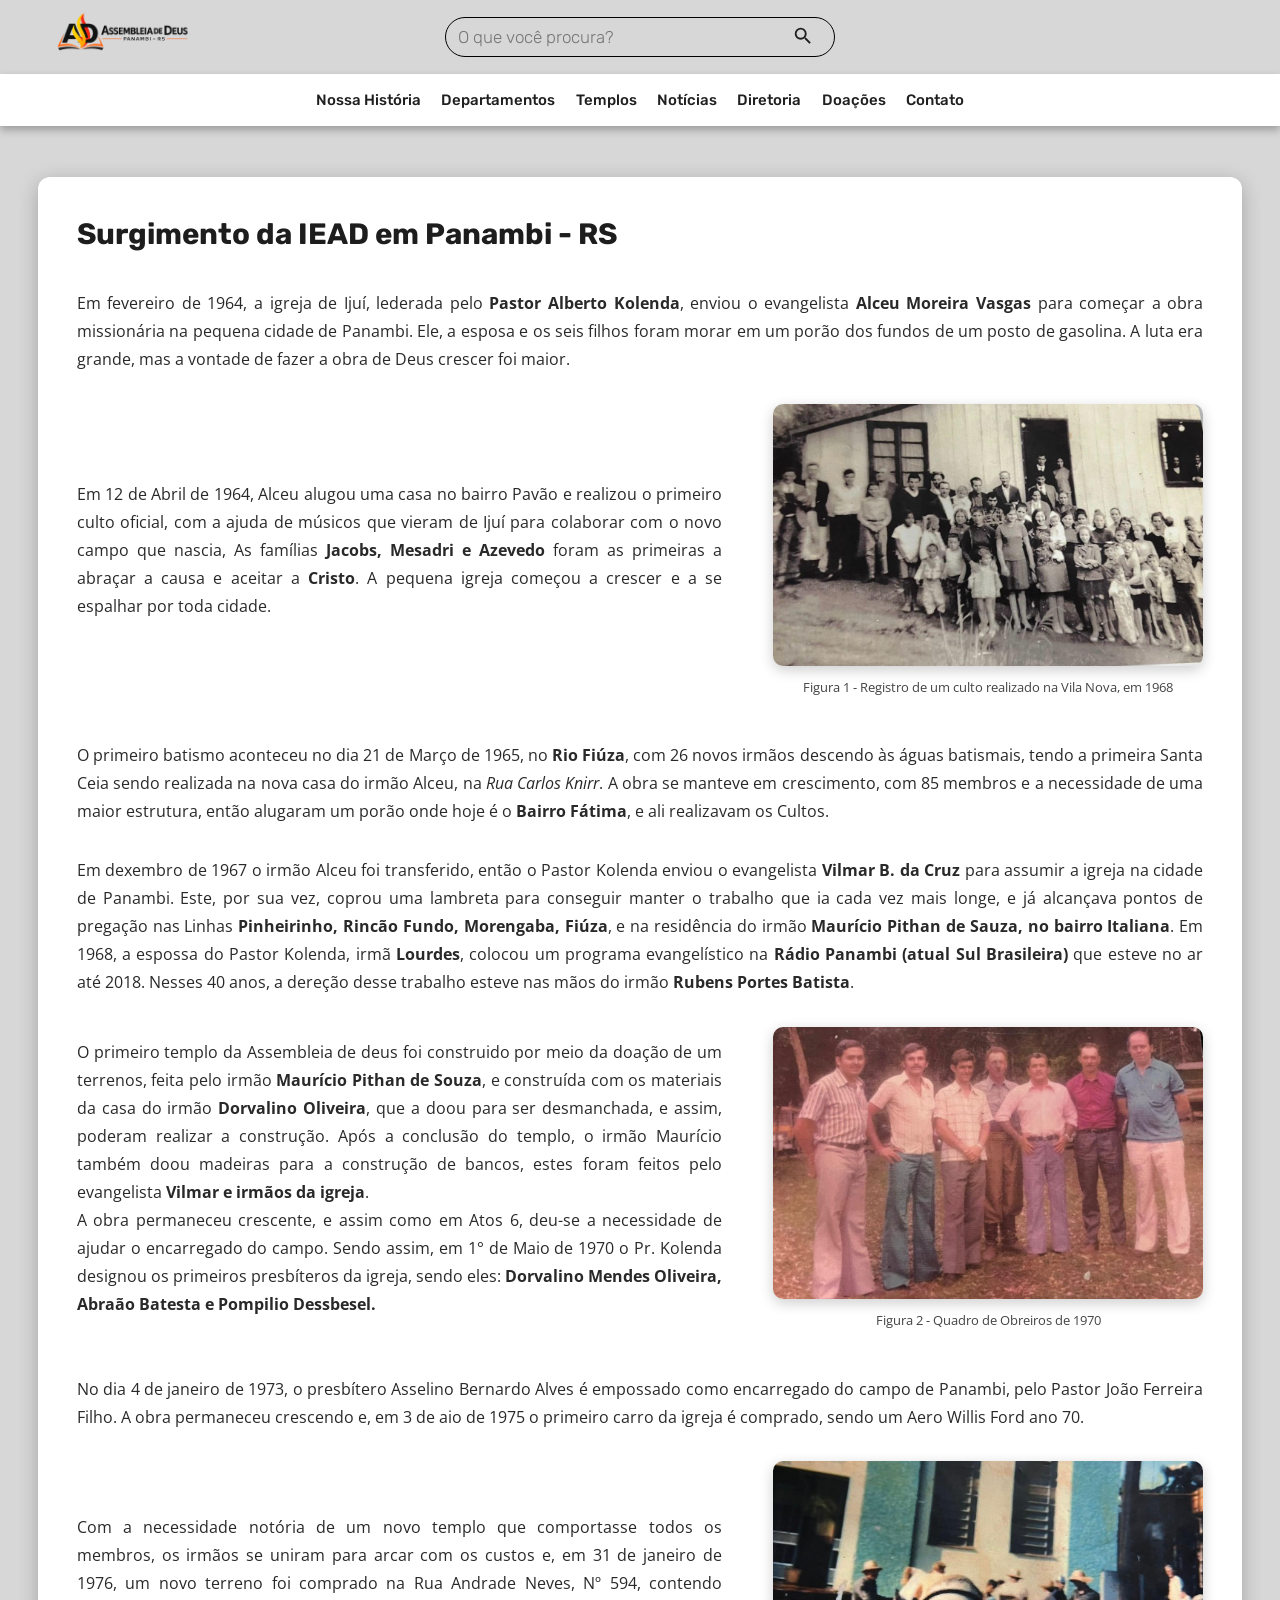
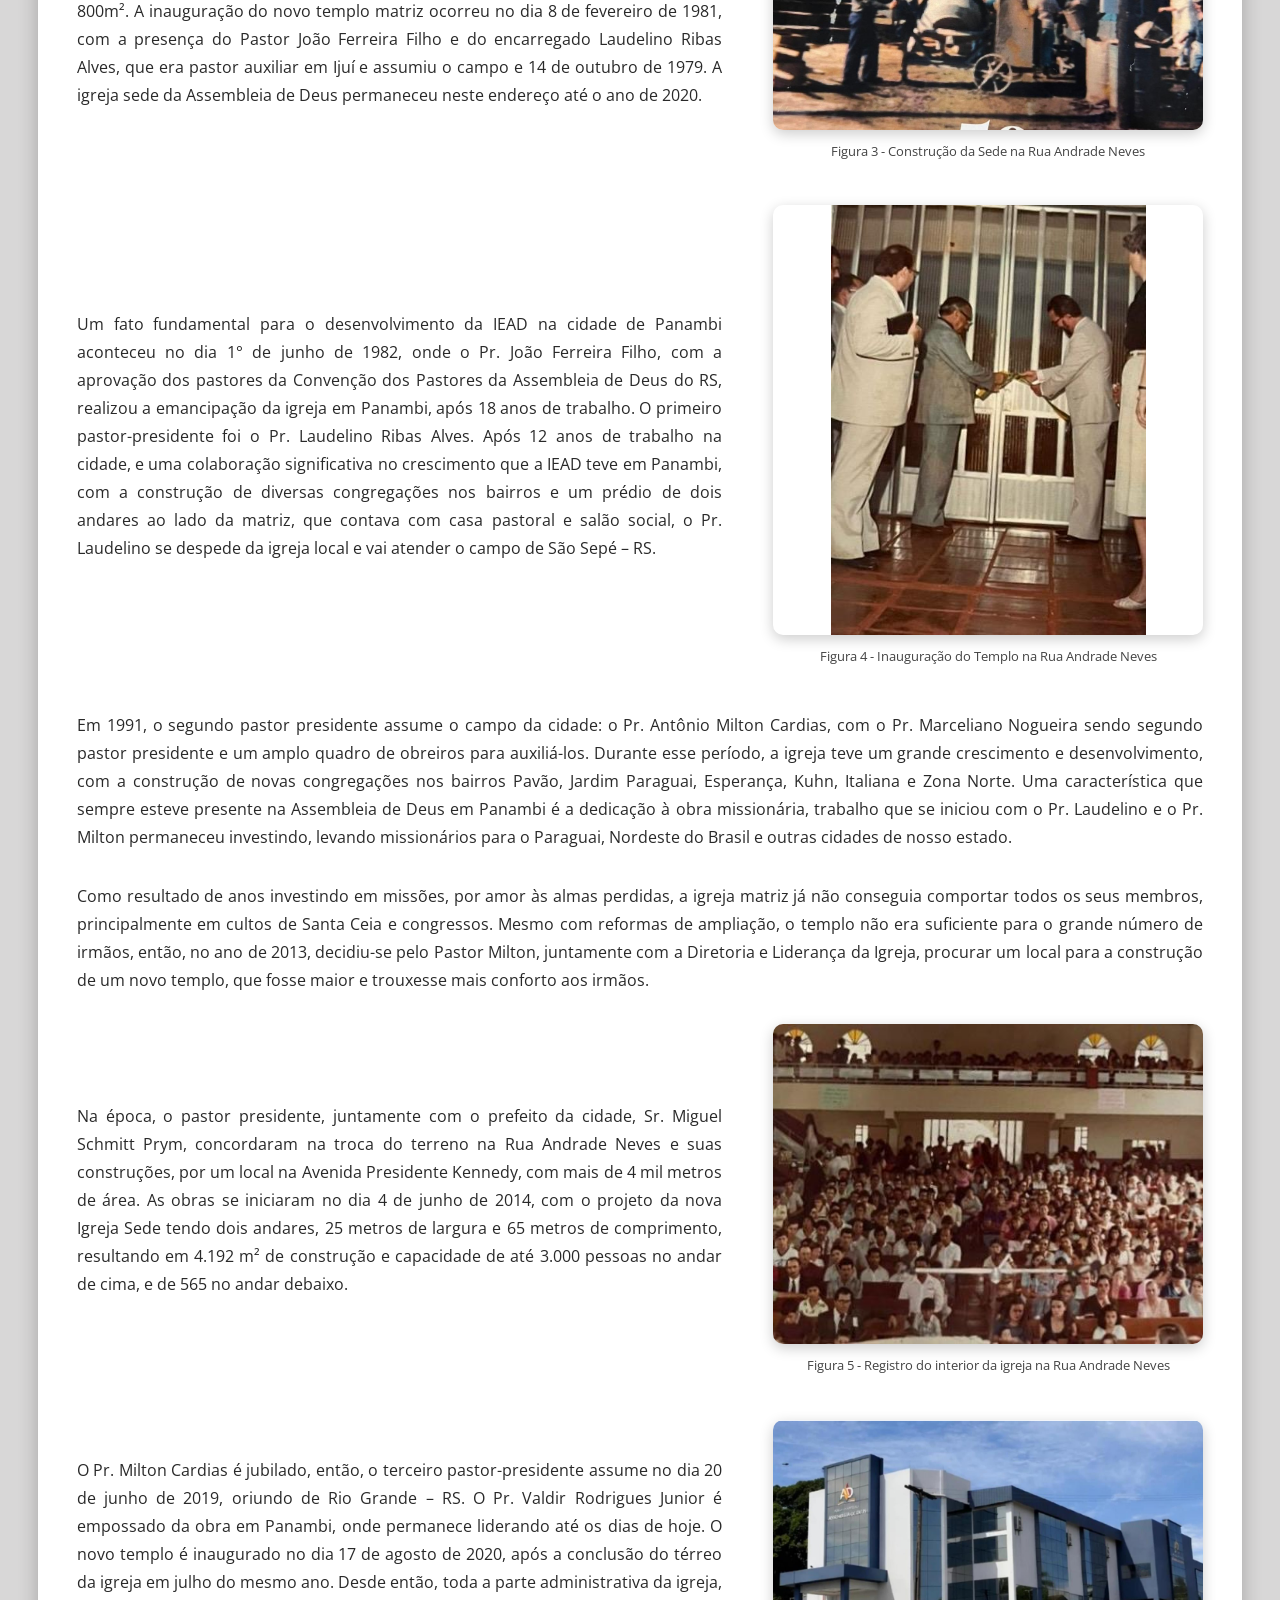
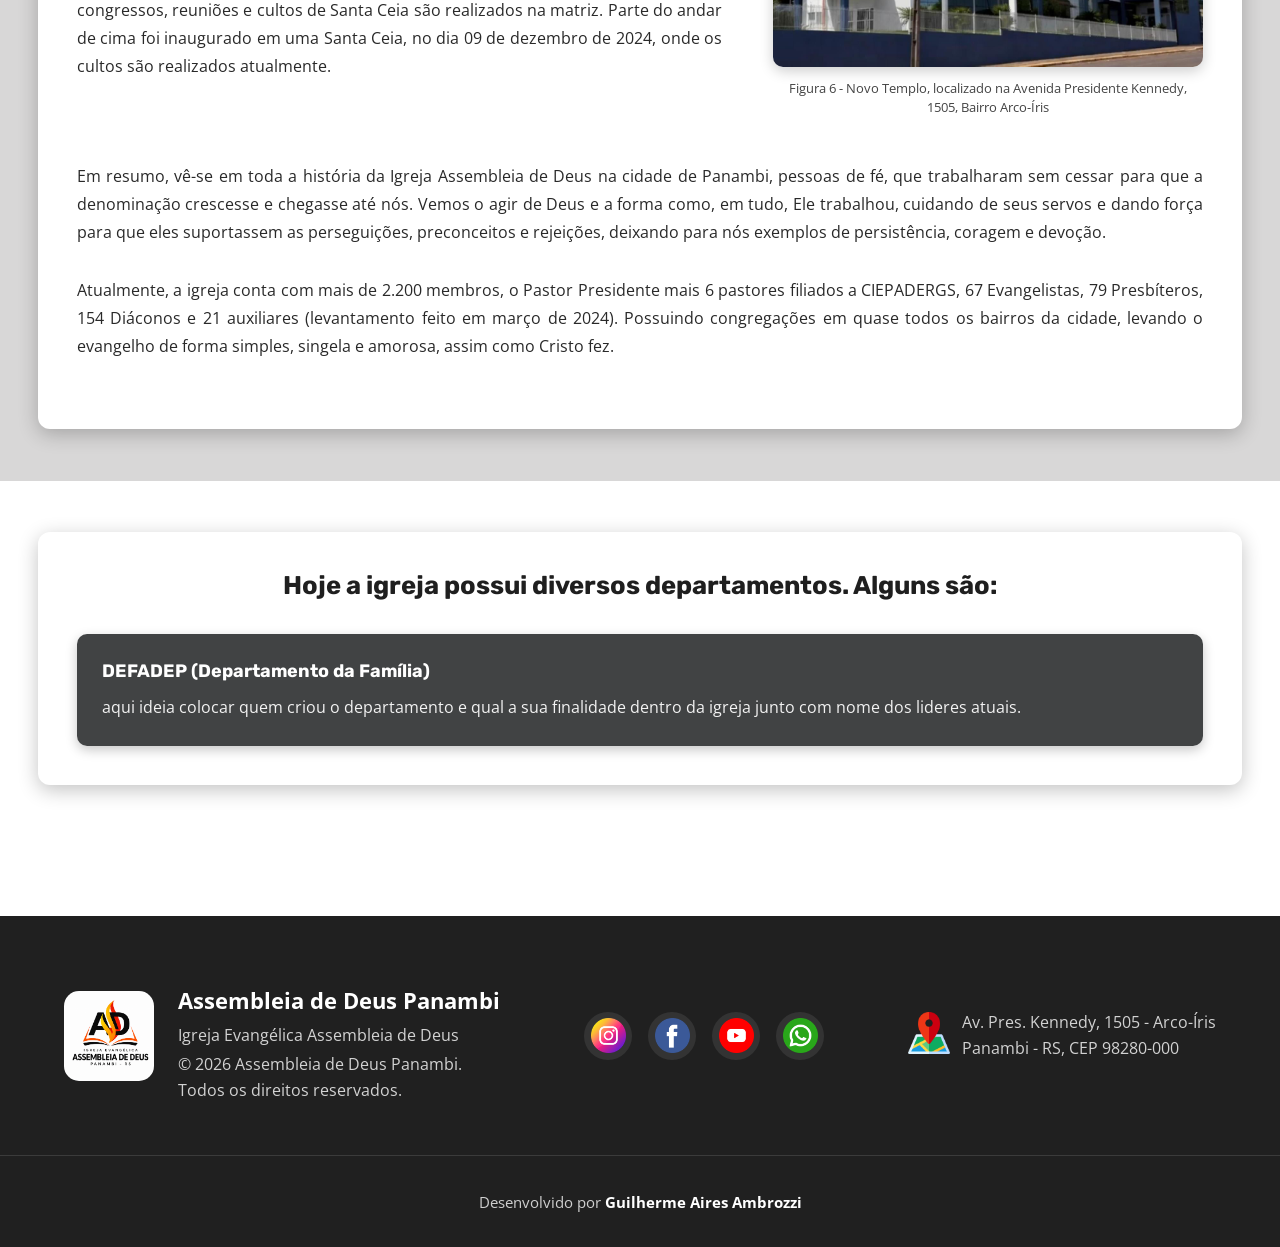
<file: pages/historia-AD.html>
<!DOCTYPE html>
<html lang="pt-br">

<head>
    <meta charset="UTF-8">
    <meta name="viewport" content="width=device-width, initial-scale=1.0">

    <link rel="stylesheet" href="../assets/Style/global.css">
    <link rel="stylesheet" href="../assets/Style/historia-AD.css">
    <link rel="icon" href="../assets/Img/logo/Logo-Principal-Vertical.png">

    <title>História Assembleia de Deus Panambi</title>
</head>

<body>
    <header class="site-header">
        <div class="div-logo">
            <a href="../index.html">
                <img src="../assets/Img/logo/Logo-Principal-Horizontal.png" alt="Logo Assembleia de Deus">
            </a>

            <div class="pesquisa-site">
                <form class="pesquisa-form" role="search">
                    <label for="campo-pesquisa" class="sr-only">
                        Pesquisa no site
                    </label>

                   <input type="search" id="pesquisa" name="pesquisa" placeholder="O que você procura?" autocomplete="off">

                    <button type="submit" aria-label="Pesquisar">
                        <svg xmlns="http://www.w3.org/2000/svg" viewBox="0 0 24 24" width="22" height="22"
                            fill="currentColor">

                            <path
                                d="M15.5 14h-.79l-.28-.27A6.471 6.471 0 0 0 16 9.5 6.5 6.5 0 1 0 9.5 16c1.61 0 3.09-.59 4.23-1.57l.27.28v.79l5 4.99L20.49 19l-4.99-5zm-6 0C7.01 14 5 11.99 5 9.5S7.01 5 9.5 5 14 7.01 14 9.5 11.99 14 9.5 14z" />
                        </svg>
                    </button>
                </form>
            </div>
        </div>

        <button class="menu-toggle" type="button" aria-label="Abrir menu">
            &#9776;
        </button>

        <nav class="menu">

            <a href="./historia-AD.html">Nossa História</a>

            <div class="menu-item">
                <button class="submenu-toggle" type="button" aria-expanded="false">
                    Departamentos
                </button>

                <div class="submenu">
                    <a href="./Departamentos/Filhos-Issacar.html">
                        Filhos de Issacar
                    </a>

                    <a href="#">Jovens</a>
                    <a href="#">Crianças</a>
                    <a href="#">Missões</a>
                </div>
            </div>

            <div class="menu-item">
                <button class="submenu-toggle" type="button" aria-expanded="false">
                    Templos
                </button>

                <div class="submenu">
                    <a href="#">Templo Centro</a>
                    <a href="#">Templo Bairro</a>
                </div>
            </div>

            <a href="../pages/noticias.html">Notícias</a>
            <a href="#">Diretoria</a>
            <a href="#">Doações</a>
            <a href="#">Contato</a>

        </nav>

    </header>

    <main>
        <section class="secao secao-cinza">
            <div class="secao-container historia-conteudo">
                <h1>Surgimento da IEAD em Panambi - RS</h1>

                <p>
                    Em fevereiro de 1964, a igreja de Ijuí, lederada pelo <b>Pastor Alberto Kolenda</b>, enviou o
                    evangelista <b>Alceu Moreira Vasgas</b> para começar a obra missionária na pequena cidade de
                    Panambi. Ele, a esposa e os seis filhos foram morar em um porão dos fundos de um posto de gasolina.
                    A luta era grande, mas a vontade de fazer a obra de Deus crescer foi maior.
                </p>

                <div class="container historia-bloco">
                    <p>
                        Em 12 de Abril de 1964, Alceu alugou uma casa no bairro Pavão e realizou o primeiro culto
                        oficial, com a ajuda de músicos que vieram de Ijuí para colaborar com o novo campo que nascia,
                        As famílias <b>Jacobs, Mesadri e Azevedo</b> foram as primeiras a abraçar a causa e aceitar a
                        <strong>Cristo</strong>. A pequena igreja começou a crescer e a se espalhar por toda cidade.
                    </p>

                    <div class="container-imagem">
                        <figure>
                            <img src="../assets/Img/historia-AD/figura-1.jpeg" alt="Registro de culto de 1968">
                            <figcaption>
                                Figura 1 - Registro de um culto realizado na Vila Nova, em 1968
                            </figcaption>
                        </figure>
                    </div>
                </div>

                <p>
                    O primeiro batismo aconteceu no dia 21 de Março de 1965, no <b>Rio Fiúza</b>, com 26 novos irmãos
                    descendo às águas batismais, tendo a primeira Santa Ceia sendo realizada na nova casa do irmão
                    Alceu, na <i>Rua Carlos Knirr</i>. A obra se manteve em crescimento, com 85 membros e a necessidade
                    de uma maior estrutura, então alugaram um porão onde hoje é o <b>Bairro Fátima</b>, e ali realizavam
                    os Cultos.
                </p>

                <p>
                    Em dexembro de 1967 o irmão Alceu foi transferido, então o Pastor Kolenda enviou o evangelista
                    <b>Vilmar B. da Cruz</b> para assumir a igreja na cidade de Panambi. Este, por sua vez, coprou uma
                    lambreta para conseguir manter o trabalho que ia cada vez mais longe, e já alcançava pontos de
                    pregação nas Linhas <b>Pinheirinho, Rincão Fundo, Morengaba, Fiúza</b>, e na residência do irmão
                    <b>Maurício Pithan de Sauza, no bairro Italiana</b>. Em 1968, a espossa do Pastor Kolenda, irmã
                    <b>Lourdes</b>, colocou um programa evangelístico na <b>Rádio Panambi (atual Sul Brasileira)</b> que
                    esteve no ar até 2018. Nesses 40 anos, a dereção desse trabalho esteve nas mãos do irmão
                    <b>Rubens Portes Batista</b>.
                </p>

                <div class="container historia-bloco">
                    <p>
                        O primeiro templo da Assembleia de deus foi construido por meio da doação de um terrenos, feita
                        pelo irmão <strong>Maurício Pithan de Souza</strong>, e construída com os materiais da casa do
                        irmão <strong>Dorvalino Oliveira</strong>, que a doou para ser desmanchada, e assim, poderam
                        realizar a construção. Após a conclusão do templo, o irmão Maurício também doou madeiras para a
                        construção de bancos, estes foram feitos pelo evangelista <b>Vilmar e irmãos da igreja</b>.
                        <br>
                        A obra permaneceu crescente, e assim como em Atos 6, deu-se a necessidade de ajudar o
                        encarregado do campo. Sendo assim, em 1° de Maio de 1970 o Pr. Kolenda designou os primeiros
                        presbíteros da igreja, sendo eles: <b>Dorvalino Mendes Oliveira, Abraão Batesta e Pompilio
                            Dessbesel.</b>
                    </p>

                    <div class="container-imagem">
                        <figure>
                            <img src="../assets/Img/historia-AD/fugura-2.jpeg" alt="Quadro de obreiros de 1970">
                            <figcaption>Figura 2 - Quadro de Obreiros de 1970</figcaption>
                        </figure>
                    </div>
                </div>

                <p>
                    No dia 4 de janeiro de 1973, o presbítero Asselino Bernardo Alves é empossado como
                    encarregado do campo de Panambi, pelo Pastor João Ferreira Filho. A obra permaneceu
                    crescendo e, em 3 de aio de 1975 o primeiro carro da igreja é comprado, sendo um Aero Willis
                    Ford ano 70.
                </p>

                <div class="container historia-bloco">
                    <p>
                        Com a necessidade notória de um novo templo que comportasse todos os membros, os
                        irmãos se uniram para arcar com os custos e, em 31 de janeiro de 1976, um novo terreno foi
                        comprado na Rua Andrade Neves, Nº 594, contendo 800m². A inauguração do novo templo matriz
                        ocorreu no dia 8 de fevereiro de 1981, com a presença do Pastor João Ferreira Filho e do
                        encarregado Laudelino Ribas Alves, que era pastor auxiliar em Ijuí e assumiu o campo e 14
                        de outubro de 1979. A igreja sede da Assembleia de Deus permaneceu neste endereço até o
                        ano de 2020.
                    </p>

                    <div class="container-imagem">
                        <figure>
                            <img src="../assets/Img/historia-AD/Figura-3.jpeg"
                                alt="Construção da sede na Rua Andrade Neves">
                            <figcaption>
                                Figura 3 - Construção da Sede na Rua Andrade Neves
                            </figcaption>
                        </figure>
                    </div>
                </div>

                <div class="container historia-bloco">
                    <p>
                        Um fato fundamental para o desenvolvimento da IEAD na cidade de Panambi aconteceu no dia
                        1° de junho de 1982, onde o Pr. João Ferreira Filho, com a aprovação dos pastores da
                        Convenção dos Pastores da Assembleia de Deus do RS, realizou a emancipação da igreja em
                        Panambi, após 18 anos de trabalho. O primeiro pastor-presidente foi o Pr. Laudelino Ribas
                        Alves. Após 12 anos de trabalho na cidade, e uma colaboração significativa no crescimento
                        que a IEAD teve em Panambi, com a construção de diversas congregações nos bairros e um
                        prédio de dois andares ao lado da matriz, que contava com casa pastoral e salão social,
                        o Pr. Laudelino se despede da igreja local e vai atender o campo de São Sepé – RS.
                    </p>

                    <div class="container-imagem">
                        <figure>
                            <img src="../assets/Img/historia-AD/figura-4.jpeg"
                                alt="Inauguração do templo na Rua Andrade Neves">
                            <figcaption>
                                Figura 4 - Inauguração do Templo na Rua Andrade Neves
                            </figcaption>
                        </figure>
                    </div>
                </div>

                <p>
                    Em 1991, o segundo pastor presidente assume o campo da cidade: o Pr. Antônio Milton Cardias,
                    com o Pr. Marceliano Nogueira sendo segundo pastor presidente e um amplo quadro de obreiros
                    para auxiliá-los. Durante esse período, a igreja teve um grande crescimento e desenvolvimento,
                    com a construção de novas congregações nos bairros Pavão, Jardim Paraguai, Esperança, Kuhn,
                    Italiana e Zona Norte. Uma característica que sempre esteve presente na Assembleia de Deus
                    em Panambi é a dedicação à obra missionária, trabalho que se iniciou com o Pr. Laudelino e o
                    Pr. Milton permaneceu investindo, levando missionários para o Paraguai, Nordeste do Brasil e
                    outras cidades de nosso estado.
                </p>

                <p>
                    Como resultado de anos investindo em missões, por amor às almas perdidas, a igreja matriz já
                    não conseguia comportar todos os seus membros, principalmente em cultos de Santa Ceia e
                    congressos. Mesmo com reformas de ampliação, o templo não era suficiente para o grande número
                    de irmãos, então, no ano de 2013, decidiu-se pelo Pastor Milton, juntamente com a Diretoria e
                    Liderança da Igreja, procurar um local para a construção de um novo templo, que fosse maior e
                    trouxesse mais conforto aos irmãos.
                </p>

                <div class="container historia-bloco">
                    <p>
                        Na época, o pastor presidente, juntamente com o prefeito da cidade, Sr. Miguel Schmitt Prym,
                        concordaram na troca do terreno na Rua Andrade Neves e suas construções, por um local na
                        Avenida Presidente Kennedy, com mais de 4 mil metros de área. As obras se iniciaram no dia
                        4 de junho de 2014, com o projeto da nova Igreja Sede tendo dois andares, 25 metros de
                        largura e 65 metros de comprimento, resultando em 4.192 m² de construção e capacidade de
                        até 3.000 pessoas no andar de cima, e de 565 no andar debaixo.
                    </p>

                    <div class="container-imagem">
                        <figure>
                            <img src="../assets/Img/historia-AD/figura-5.jpeg" alt="Registro do interior da igreja">
                            <figcaption>
                                Figura 5 - Registro do interior da igreja na Rua Andrade Neves
                            </figcaption>
                        </figure>
                    </div>
                </div>

                <div class="container historia-bloco">
                    <p>
                        O Pr. Milton Cardias é jubilado, então, o terceiro pastor-presidente assume no dia 20 de
                        junho de 2019, oriundo de Rio Grande – RS. O Pr. Valdir Rodrigues Junior é empossado da
                        obra em Panambi, onde permanece liderando até os dias de hoje. O novo templo é inaugurado
                        no dia 17 de agosto de 2020, após a conclusão do térreo da igreja em julho do mesmo ano.
                        Desde então, toda a parte administrativa da igreja, congressos, reuniões e cultos de Santa
                        Ceia são realizados na matriz. Parte do andar de cima foi inaugurado em uma Santa Ceia, no
                        dia 09 de dezembro de 2024, onde os cultos são realizados atualmente.
                    </p>

                    <div class="container-imagem">
                        <figure>
                            <img src="../assets/Img/historia-AD/figura-6.png"
                                alt="Novo templo na Avenida Presidente Kennedy">
                            <figcaption>
                                Figura 6 - Novo Templo, localizado na Avenida Presidente Kennedy, 1505,
                                Bairro Arco-Íris
                            </figcaption>
                        </figure>
                    </div>
                </div>

                <p>
                    Em resumo, vê-se em toda a história da Igreja Assembleia de Deus na cidade de Panambi,
                    pessoas de fé, que trabalharam sem cessar para que a denominação crescesse e chegasse até
                    nós. Vemos o agir de Deus e a forma como, em tudo, Ele trabalhou, cuidando de seus servos
                    e dando força para que eles suportassem as perseguições, preconceitos e rejeições, deixando
                    para nós exemplos de persistência, coragem e devoção.
                </p>

                <p>
                    Atualmente, a igreja conta com mais de 2.200 membros, o Pastor Presidente mais 6
                    pastores filiados a CIEPADERGS, 67 Evangelistas, 79 Presbíteros, 154 Diáconos e 21
                    auxiliares (levantamento feito em março de 2024). Possuindo congregações em quase todos
                    os bairros da cidade, levando o evangelho de forma simples, singela e amorosa, assim como
                    Cristo fez.
                </p>
            </div>
        </section>

        <section class="secao secao-branca">
            <div class="secao-container">
                <h2 class="titulo-centralizado">
                    Hoje a igreja possui diversos departamentos. Alguns são:
                </h2>

                <ul class="objetivos">
                    <li>
                        <h3>DEFADEP (Departamento da Família)</h3>

                        <p>
                            aqui ideia colocar quem criou o departamento e qual a sua finalidade dentro da igreja
                            junto com nome dos lideres atuais.
                        </p>
                    </li>
                </ul>
            </div>
        </section>
    </main>

    <footer class="footer">
        <div class="footer-container">
            <div class="footer-info">
                <a href="../index.html" class="footer-logo">
                    <img src="../assets/Img/logo/Logo-Principal-Vertical-Branco.png"
                        alt="Logo Assembleia de Deus Panambi">
                </a>

                <div class="footer-texto">
                    <h3>Assembleia de Deus Panambi</h3>

                    <p>Igreja Evangélica Assembleia de Deus</p>

                    <p>
                        © 2026 Assembleia de Deus Panambi.<br>
                        Todos os direitos reservados.
                    </p>
                </div>
            </div>

            <div class="footer-redes">
                <a href="#" target="_blank" rel="noopener" aria-label="Instagram">
                    <img src="../assets/Img/footer/instagram-footer.png" alt="Instagram">
                </a>

                <a href="#" target="_blank" rel="noopener" aria-label="Facebook">
                    <img src="../assets/Img/footer/facebook-footer.png" alt="Facebook">
                </a>

                <a href="#" target="_blank" rel="noopener" aria-label="YouTube">
                    <img src="../assets/Img/footer/youtube-footer.png" alt="YouTube">
                </a>

                <a href="#" target="_blank" rel="noopener" aria-label="WhatsApp">
                    <img src="../assets/Img/footer/whatsapp-footer.png" alt="WhatsApp">
                </a>
            </div>
            <p class="footer-endereco">
                <a href="https://www.google.com/maps/place/Assembleia+de+Deus/@-28.3121489,-53.5113051,17z/data=!3m1!4b1!4m6!3m5!1s0x94fdad48ce468445:0xae59cc41bca92cb8!8m2!3d-28.3121489!4d-53.5113051!16s%2Fg%2F11m_gj5j4t?entry=ttu&g_ep=EgoyMDI2MDcyNy4wIKXMDSoASAFQAw%3D%3D"
                    target="_blank" rel="noopener noreferrer"
                    aria-label="Abrir localização da Assembleia de Deus Panambi no Google Maps">

                    <img src="../assets/Img/footer/icon-localização-footer.png" alt="Ícone de localização">

                    <span>
                        Av. Pres. Kennedy, 1505 - Arco-Íris<br>
                        Panambi - RS, CEP 98280-000
                    </span>
                </a>
            </p>
        </div>

        <div class="footer-creditos">
            <p>
                Desenvolvido por
                <strong>Guilherme Aires Ambrozzi</strong>
            </p>
        </div>
    </footer>

    <script src="../assets/js/menu_controle.js" defer></script>
    <script src="../assets/js/dados-pesquisa.js"></script>
    <script src="../assets/js/pesquisa.js"></script>
    <script src="../assets/js/resultados-pesquisa.js"></script>
</body>

</html>
</file>
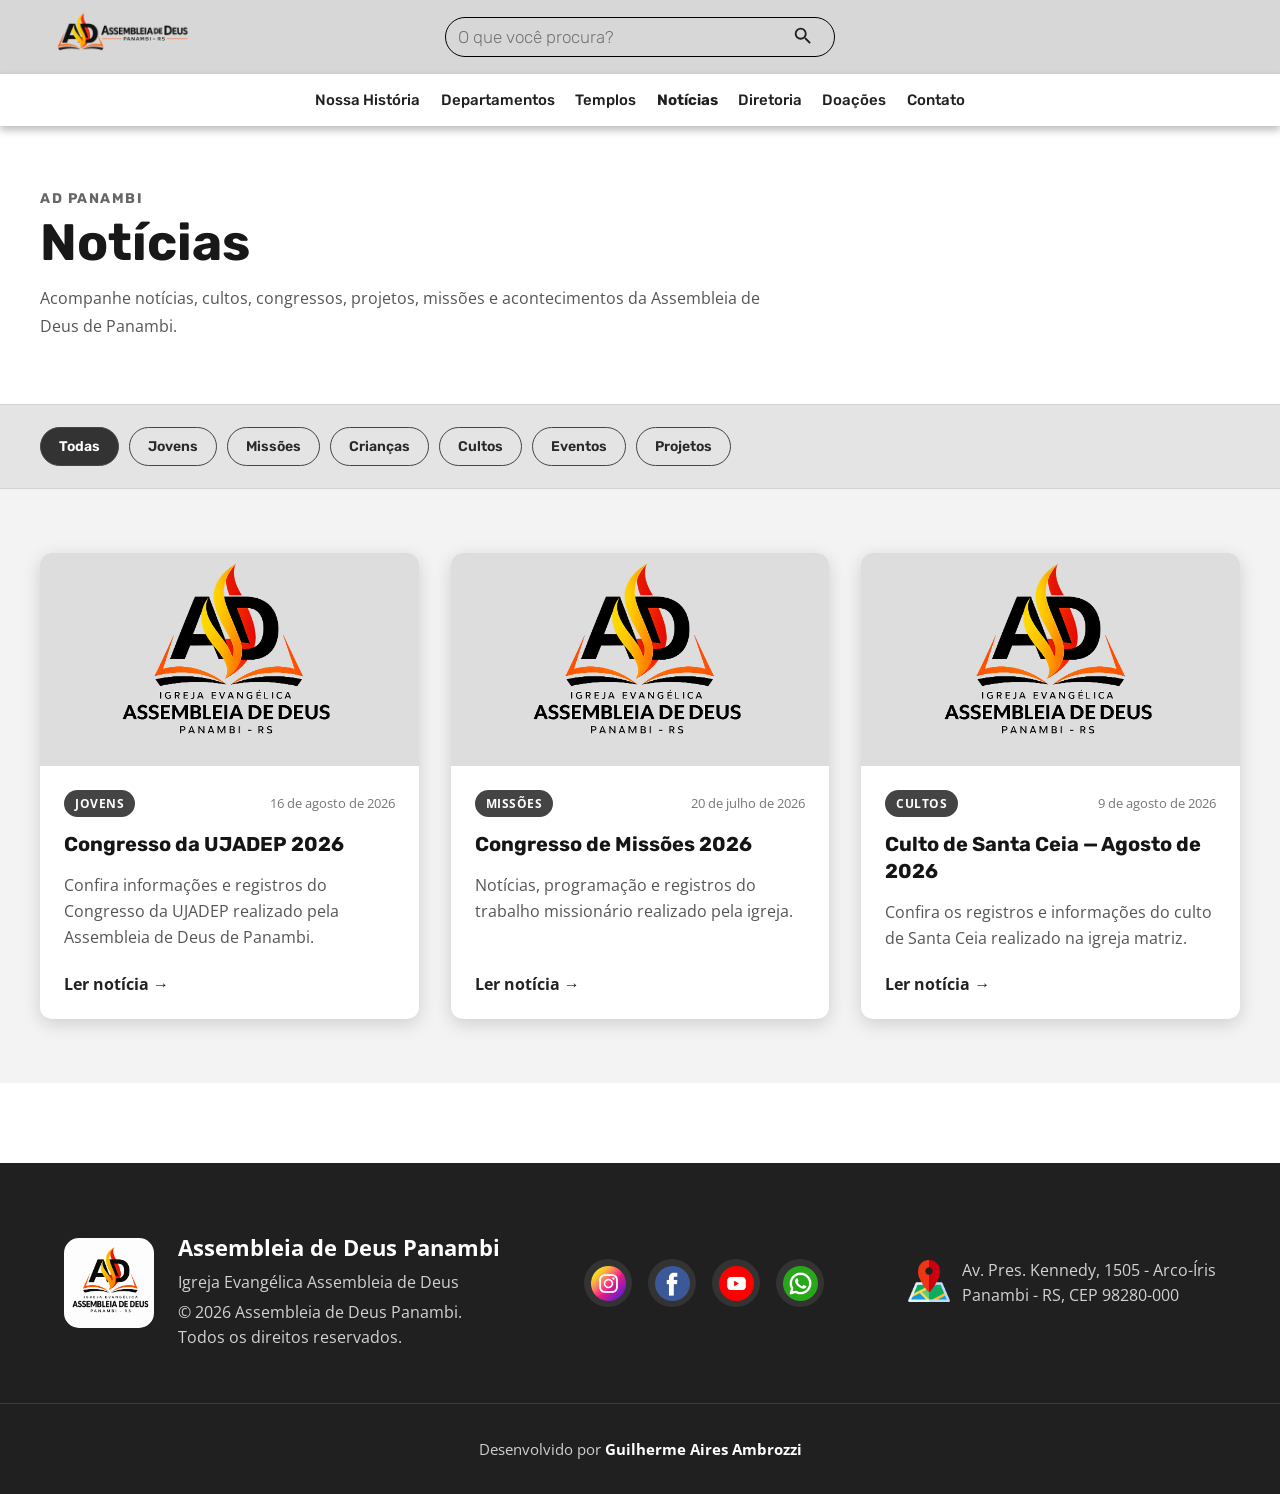
<file: pages/noticias.html>
<!DOCTYPE html>
<html lang="pt-br">

<head>
    <meta charset="UTF-8">
    <meta name="viewport" content="width=device-width, initial-scale=1.0">

    <meta name="description"
        content="Notícias da Igreja Evangélica Assembleia de Deus de Panambi. Acompanhe cultos, congressos, missões, jovens, projetos e eventos.">

    <title>Notícias | Assembleia de Deus Panambi</title>

    <link rel="stylesheet" href="../assets/Style/global.css">
    <link rel="stylesheet" href="../assets/Style/noticias.css">

    <link rel="icon" href="../assets/Img/logo/Logo-Principal-Vertical-Branco.png">
</head>

<body>

    <header class="site-header">

        <div class="div-logo">

            <a href="../index.html">
                <img src="../assets/Img/logo/Logo-Principal-Horizontal.png"
                    alt="Logo Assembleia de Deus Panambi">
            </a>

            <div class="pesquisa-site">

                <form class="pesquisa-form" role="search" autocomplete="off">

                    <label for="pesquisa" class="sr-only">
                        Pesquisa no site
                    </label>

                    <input
                        type="search"
                        id="pesquisa"
                        name="pesquisa"
                        placeholder="O que você procura?"
                        autocomplete="off">

                    <button type="submit" aria-label="Pesquisar">

                        <svg xmlns="http://www.w3.org/2000/svg"
                            viewBox="0 0 24 24"
                            width="22"
                            height="22"
                            fill="currentColor">

                            <path
                                d="M15.5 14h-.79l-.28-.27A6.471 6.471 0 0 0 16 9.5 6.5 6.5 0 1 0 9.5 16c1.61 0 3.09-.59 4.23-1.57l.27.28v.79l5 4.99L20.49 19l-4.99-5zm-6 0C7.01 14 5 11.99 5 9.5S7.01 5 9.5 5 14 7.01 14 9.5 11.99 14 9.5 14z" />

                        </svg>

                    </button>

                </form>

            </div>

        </div>

        <button class="menu-toggle"
            type="button"
            aria-label="Abrir menu"
            aria-expanded="false">

            &#9776;
        </button>

        <nav class="menu" aria-label="Navegação principal">

            <a href="./historia-AD.html">
                Nossa História
            </a>

            <div class="menu-item">

                <button class="submenu-toggle"
                    type="button"
                    aria-expanded="false">

                    Departamentos
                </button>

                <div class="submenu">

                    <a href="./Departamentos/Filhos-Issacar.html">
                        Filhos de Issacar
                    </a>

                    <a href="#">Jovens</a>
                    <a href="#">Crianças</a>
                    <a href="#">Missões</a>

                </div>

            </div>

            <div class="menu-item">

                <button class="submenu-toggle"
                    type="button"
                    aria-expanded="false">

                    Templos
                </button>

                <div class="submenu">
                    <a href="#">Templo Centro</a>
                    <a href="#">Templo Bairro</a>
                </div>

            </div>

            <a href="./noticias.html" aria-current="page">
                Notícias
            </a>

            <a href="#">Diretoria</a>
            <a href="#">Doações</a>
            <a href="#">Contato</a>

        </nav>

    </header>


    <main class="pagina-noticias">

        <!-- Cabeçalho da página -->

        <section class="noticias-apresentacao">

            <div class="noticias-largura">

                <p class="noticias-subtitulo">
                    AD Panambi
                </p>

                <h1>Notícias</h1>

                <p class="noticias-introducao">
                    Acompanhe notícias, cultos, congressos, projetos,
                    missões e acontecimentos da Assembleia de Deus de Panambi.
                </p>

            </div>

        </section>


        <!-- Categorias -->

        <section class="noticias-navegacao"
            aria-label="Filtrar notícias por categoria">

            <div class="noticias-largura">

                <div class="noticias-filtros">

                    <button
                        type="button"
                        class="filtro-noticia ativo"
                        data-filtro="todas">

                        Todas
                    </button>

                    <button
                        type="button"
                        class="filtro-noticia"
                        data-filtro="jovens">

                        Jovens
                    </button>

                    <button
                        type="button"
                        class="filtro-noticia"
                        data-filtro="missoes">

                        Missões
                    </button>

                    <button
                        type="button"
                        class="filtro-noticia"
                        data-filtro="criancas">

                        Crianças
                    </button>

                    <button
                        type="button"
                        class="filtro-noticia"
                        data-filtro="cultos">

                        Cultos
                    </button>

                    <button
                        type="button"
                        class="filtro-noticia"
                        data-filtro="eventos">

                        Eventos
                    </button>

                    <button
                        type="button"
                        class="filtro-noticia"
                        data-filtro="projetos">

                        Projetos
                    </button>

                </div>

            </div>

        </section>


        <!-- Notícias -->

        <section class="noticias-listagem">

            <div class="noticias-largura">

                <div class="noticias-grid" id="noticias-grid">


                    <!-- EXEMPLO 1 -->

                    <article class="noticia-card"
                        data-categoria="jovens">

                        <a href="./Noticias/congresso-ujadep-2026.html"
                            class="noticia-imagem">

                            <img
                                src="../assets/Img/logo/Logo-Principal-Vertical.png"
                                alt="Congresso da UJADEP 2026">

                        </a>

                        <div class="noticia-conteudo">

                            <div class="noticia-informacoes">

                                <span class="noticia-categoria">
                                    Jovens
                                </span>

                                <time datetime="2026-08-16">
                                    16 de agosto de 2026
                                </time>

                            </div>

                            <h2>
                                <a href="./Noticias/congresso-ujadep-2026.html">
                                    Congresso da UJADEP 2026
                                </a>
                            </h2>

                            <p>
                                Confira informações e registros do Congresso
                                da UJADEP realizado pela Assembleia de Deus
                                de Panambi.
                            </p>

                            <a href="./Noticias/congresso-ujadep-2026.html"
                                class="noticia-link">

                                Ler notícia →

                            </a>

                        </div>

                    </article>


                    <!-- EXEMPLO 2 -->

                    <article class="noticia-card"
                        data-categoria="missoes">

                        <a href="./Noticias/congresso-missoes-2026.html"
                            class="noticia-imagem">

                            <img
                                src="../assets/Img/logo/Logo-Principal-Vertical.png"
                                alt="Congresso de Missões 2026">

                        </a>

                        <div class="noticia-conteudo">

                            <div class="noticia-informacoes">

                                <span class="noticia-categoria">
                                    Missões
                                </span>

                                <time datetime="2026-07-20">
                                    20 de julho de 2026
                                </time>

                            </div>

                            <h2>
                                <a href="./Noticias/congresso-missoes-2026.html">
                                    Congresso de Missões 2026
                                </a>
                            </h2>

                            <p>
                                Notícias, programação e registros do trabalho
                                missionário realizado pela igreja.
                            </p>

                            <a href="./Noticias/congresso-missoes-2026.html"
                                class="noticia-link">

                                Ler notícia →

                            </a>

                        </div>

                    </article>


                    <!-- EXEMPLO 3 -->

                    <article class="noticia-card"
                        data-categoria="cultos">

                        <a href="./Noticias/santa-ceia-agosto-2026.html"
                            class="noticia-imagem">

                            <img
                                src="../assets/Img/logo/Logo-Principal-Vertical.png"
                                alt="Culto de Santa Ceia">

                        </a>

                        <div class="noticia-conteudo">

                            <div class="noticia-informacoes">

                                <span class="noticia-categoria">
                                    Cultos
                                </span>

                                <time datetime="2026-08-09">
                                    9 de agosto de 2026
                                </time>

                            </div>

                            <h2>
                                <a href="./Noticias/santa-ceia-agosto-2026.html">
                                    Culto de Santa Ceia — Agosto de 2026
                                </a>
                            </h2>

                            <p>
                                Confira os registros e informações do culto
                                de Santa Ceia realizado na igreja matriz.
                            </p>

                            <a href="./Noticias/santa-ceia-agosto-2026.html"
                                class="noticia-link">

                                Ler notícia →

                            </a>

                        </div>

                    </article>


                </div>

                <p class="nenhuma-noticia"
                    id="nenhuma-noticia"
                    hidden>

                    Nenhuma notícia encontrada nesta categoria.

                </p>

            </div>

        </section>

    </main>


    <footer class="footer">

        <div class="footer-container">

            <div class="footer-info">

                <a href="../index.html"
                    class="footer-logo">

                    <img
                        src="../assets/Img/logo/Logo-Principal-Vertical-Branco.png"
                        alt="Logo Assembleia de Deus Panambi">

                </a>

                <div class="footer-texto">

                    <h3>
                        Assembleia de Deus Panambi
                    </h3>

                    <p>
                        Igreja Evangélica Assembleia de Deus
                    </p>

                    <p>
                        © 2026 Assembleia de Deus Panambi.<br>
                        Todos os direitos reservados.
                    </p>

                </div>

            </div>


            <div class="footer-redes">

                <a href="#"
                    target="_blank"
                    rel="noopener"
                    aria-label="Instagram">

                    <img
                        src="../assets/Img/footer/instagram-footer.png"
                        alt="Instagram">

                </a>

                <a href="#"
                    target="_blank"
                    rel="noopener"
                    aria-label="Facebook">

                    <img
                        src="../assets/Img/footer/facebook-footer.png"
                        alt="Facebook">

                </a>

                <a href="#"
                    target="_blank"
                    rel="noopener"
                    aria-label="YouTube">

                    <img
                        src="../assets/Img/footer/youtube-footer.png"
                        alt="YouTube">

                </a>

                <a href="#"
                    target="_blank"
                    rel="noopener"
                    aria-label="WhatsApp">

                    <img
                        src="../assets/Img/footer/whatsapp-footer.png"
                        alt="WhatsApp">

                </a>

            </div>


            <p class="footer-endereco">

                <a href="https://www.google.com/maps/place/Assembleia+de+Deus/@-28.3121489,-53.5113051,17z/"
                    target="_blank"
                    rel="noopener noreferrer">

                    <img
                        src="../assets/Img/footer/icon-localização-footer.png"
                        alt="Ícone de localização">

                    <span>
                        Av. Pres. Kennedy, 1505 - Arco-Íris<br>
                        Panambi - RS, CEP 98280-000
                    </span>

                </a>

            </p>

        </div>


        <div class="footer-creditos">

            <p>
                Desenvolvido por
                <strong>Guilherme Aires Ambrozzi</strong>
            </p>

        </div>

    </footer>


    <script src="../assets/js/menu_controle.js"></script>

    <script src="../assets/js/dados-pesquisa.js"></script>
    <script src="../assets/js/pesquisa.js"></script>

    <script src="../assets/js/filtro-noticias.js"></script>

</body>

</html>
</file>
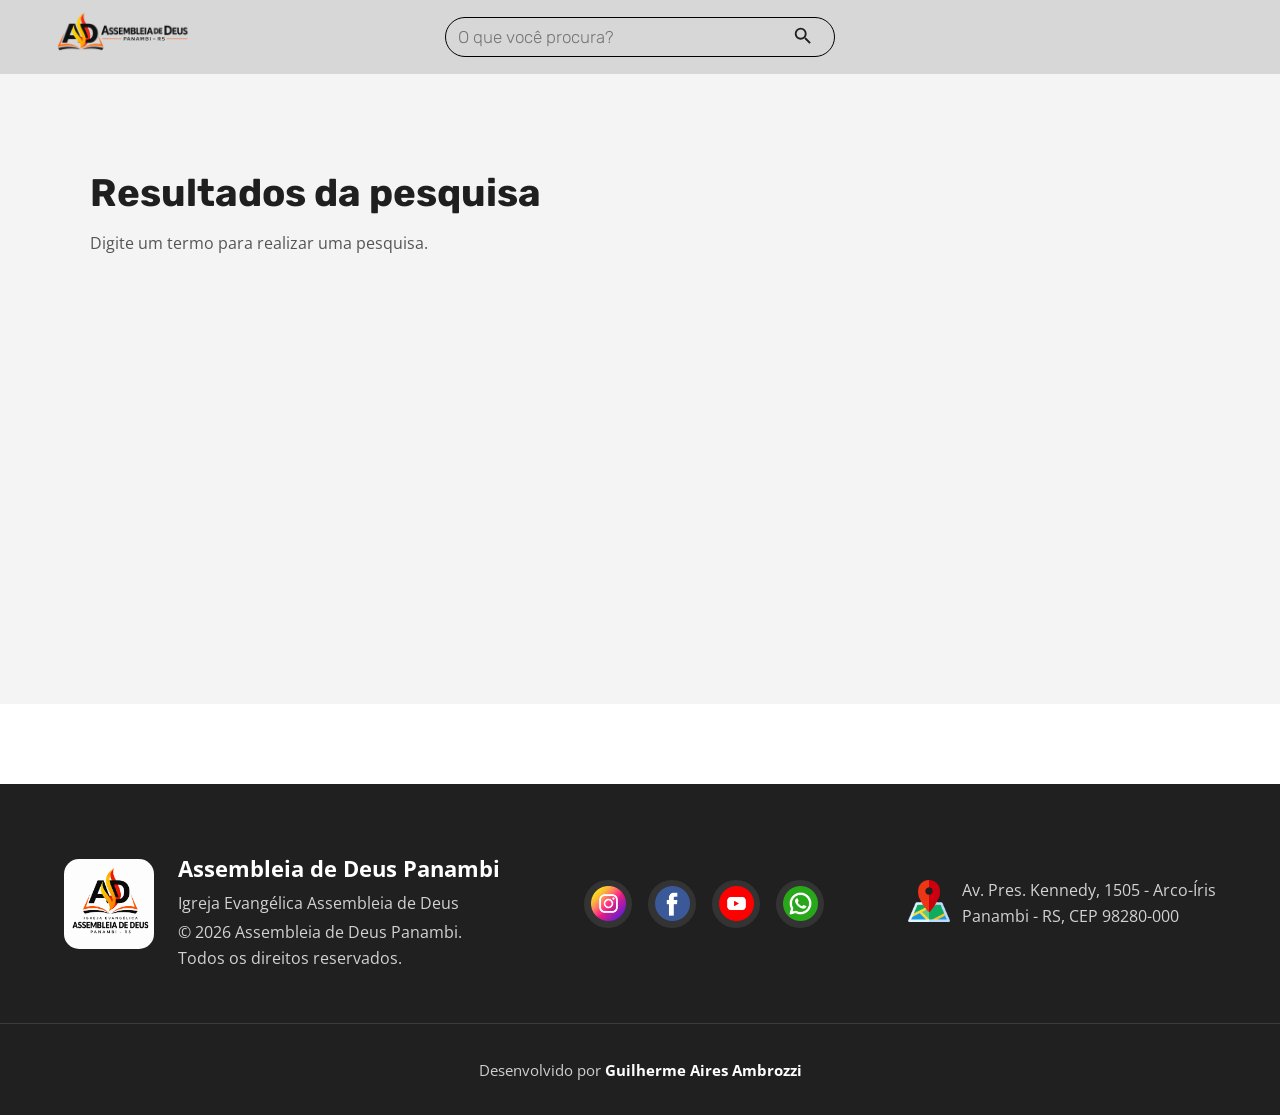
<file: pages/pesquisa.html>
<!DOCTYPE html>
<html lang="pt-br">

<head>
    <meta charset="UTF-8">

    <meta name="viewport" content="width=device-width, initial-scale=1.0">

    <title>Pesquisa | AD Panambi</title>

    <link rel="stylesheet" href="../assets/Style/global.css">

    <link rel="stylesheet" href="../assets/Style/pesquisa.css">

    <link rel="icon" href="../assets/Img/logo/Logo-Principal-Vertical-Branco.png">
</head>

<body>

    <header class="site-header">

        <div class="div-logo">

            <a href="../index.html">
                <img src="../assets/Img/logo/Logo-Principal-Horizontal.png" alt="Assembleia de Deus Panambi">
            </a>

            <div class="pesquisa-site">

                <form class="pesquisa-form" role="search">

                    <label for="pesquisa" class="sr-only">
                        Pesquisa no site
                    </label>

                    <input type="search" id="pesquisa" name="pesquisa" placeholder="O que você procura?" autocomplete="off">

                    <button type="submit" aria-label="Pesquisar">

                        <svg xmlns="http://www.w3.org/2000/svg" viewBox="0 0 24 24" width="22" height="22"
                            fill="currentColor">

                            <path
                                d="M15.5 14h-.79l-.28-.27A6.471 6.471 0 0 0 16 9.5 6.5 6.5 0 1 0 9.5 16c1.61 0 3.09-.59 4.23-1.57l.27.28v.79l5 4.99L20.49 19l-4.99-5zm-6 0C7.01 14 5 11.99 5 9.5S7.01 5 9.5 5 14 7.01 14 9.5 11.99 14 9.5 14z" />
                        </svg>

                    </button>

                </form>

            </div>

        </div>

    </header>

    <main class="pagina-pesquisa">

        <section class="pesquisa-resultados">

            <h1>Resultados da pesquisa</h1>

            <p id="pesquisa-resumo"></p>

            <div id="lista-resultados"></div>

        </section>

    </main>
    <footer class="footer">

        <div class="footer-container">

            <!-- Informações da Igreja -->
            <div class="footer-info">

                <a href="../index.html" class="footer-logo">

                    <img src="../assets/Img/logo/Logo-Principal-Vertical-Branco.png"
                        alt="Logo Assembleia de Deus Panambi">

                </a>

                <div class="footer-texto">

                    <h3>Assembleia de Deus Panambi</h3>

                    <p>Igreja Evangélica Assembleia de Deus</p>

                    <p>
                        © 2026 Assembleia de Deus Panambi.<br>
                        Todos os direitos reservados.
                    </p>

                </div>

            </div>

            <!-- Redes Sociais -->
            <div class="footer-redes">

                <a href="#" target="_blank" rel="noopener" aria-label="Instagram">

                    <img src="../assets/Img/footer/instagram-footer.png" alt="Instagram">

                </a>

                <a href="#" target="_blank" rel="noopener" aria-label="Facebook">

                    <img src="../assets/Img/footer/facebook-footer.png" alt="Facebook">

                </a>

                <a href="#" target="_blank" rel="noopener" aria-label="YouTube">

                    <img src="../assets/Img/footer/youtube-footer.png" alt="YouTube">

                </a>

                <a href="#" target="_blank" rel="noopener" aria-label="WhatsApp">
                    <img src="../assets/Img/footer/whatsapp-footer.png" alt="WhatsApp">
                </a>
            </div>

            <p class="footer-endereco">
                <a href="https://www.google.com/maps/place/Assembleia+de+Deus/@-28.3121489,-53.5113051,17z/data=!3m1!4b1!4m6!3m5!1s0x94fdad48ce468445:0xae59cc41bca92cb8!8m2!3d-28.3121489!4d-53.5113051!16s%2Fg%2F11m_gj5j4t?entry=ttu&g_ep=EgoyMDI2MDcyNy4wIKXMDSoASAFQAw%3D%3D"
                    target="_blank" rel="noopener noreferrer"
                    aria-label="Abrir localização da Assembleia de Deus Panambi no Google Maps">

                    <img src="../assets/Img/footer/icon-localização-footer.png" alt="Ícone de localização">

                    <span>
                        Av. Pres. Kennedy, 1505 - Arco-Íris<br>
                        Panambi - RS, CEP 98280-000
                    </span>
                </a>
            </p>

        </div>

        <div class="footer-creditos">

            <p>
                Desenvolvido por
                <strong>Guilherme Aires Ambrozzi</strong>
            </p>

        </div>

    </footer>
    <div class="aviso-modal" id="aviso-modal" role="dialog" aria-modal="true" aria-labelledby="aviso-titulo"
        aria-describedby="aviso-texto">

        <div class="aviso-modal-conteudo">

            <div class="aviso-modal-icone" aria-hidden="true">
                !
            </div>

            <h2 id="aviso-titulo">
                Atenção
            </h2>

            <div id="aviso-texto" class="aviso-modal-texto">

                <p>
                    Este site está em desenvolvimento.
                </p>

                <p>
                    O conteúdo apresentado poderá sofrer alterações durante
                    o processo de desenvolvimento.
                </p>

                <p>
                    As imagens utilizadas até o momento têm finalidade
                    exclusivamente demonstrativa e poderão ser removidas
                    ou substituídas pela versão definitiva.
                </p>

            </div>

            <button class="aviso-modal-botao" id="aviso-modal-fechar" type="button">
                Entendi
            </button>

        </div>

    </div>

    <script src="../assets/js/dados-pesquisa.js"></script>
    <script src="../assets/js/pesquisa.js"></script>
    <script src="../assets/js/resultados-pesquisa.js"></script>


</body>

</html>
</file>
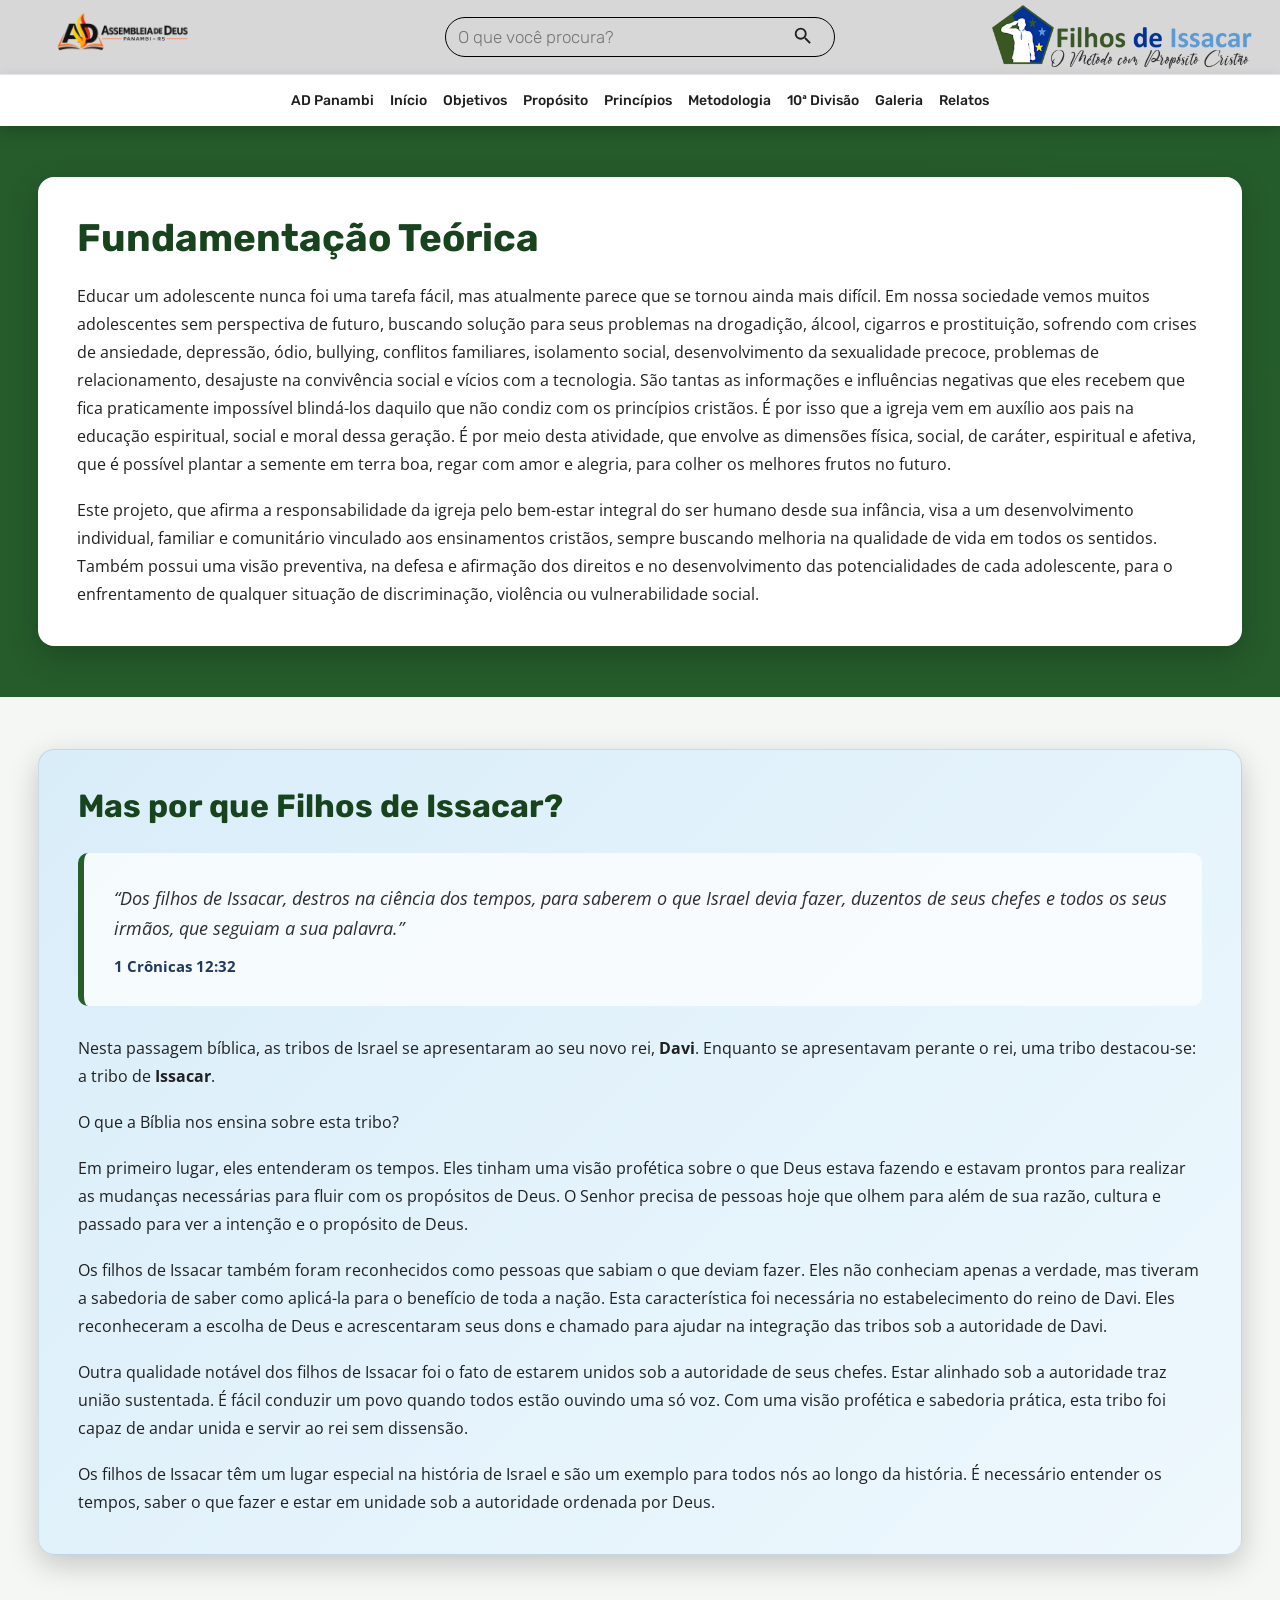
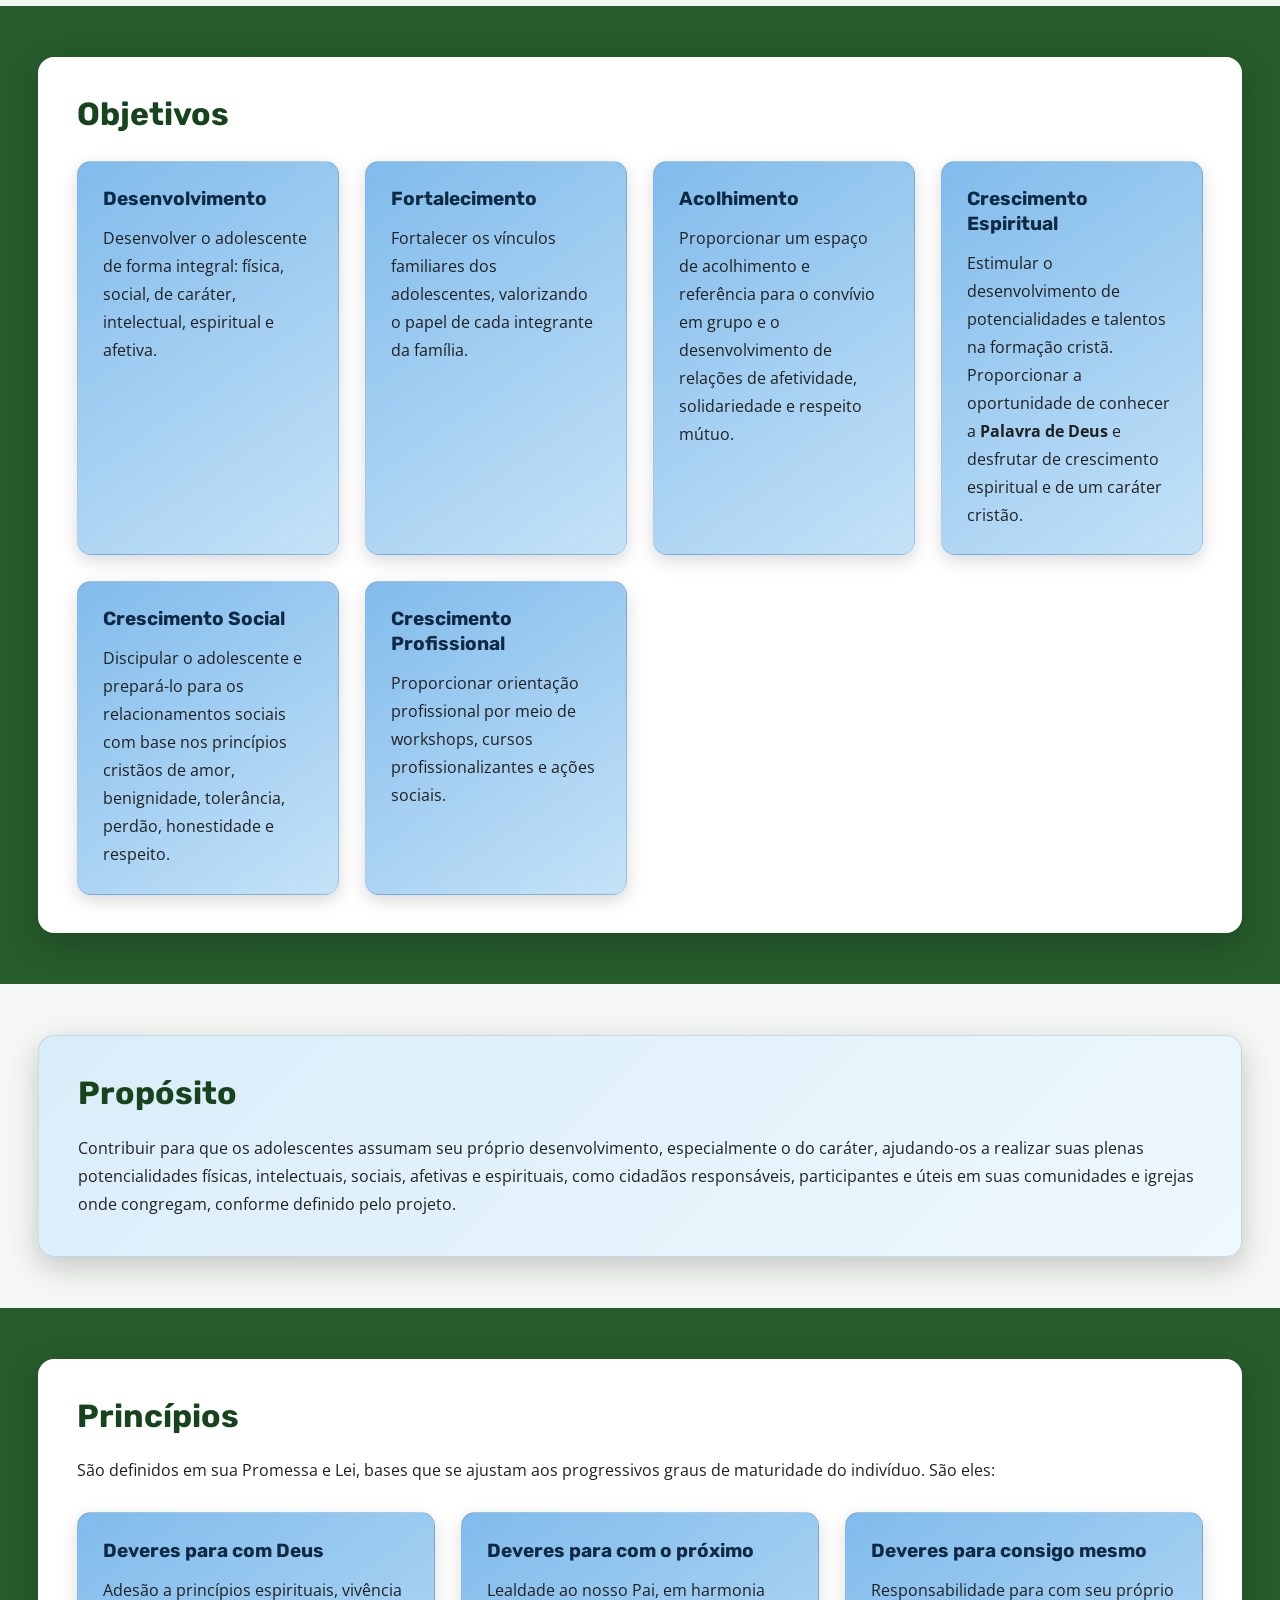
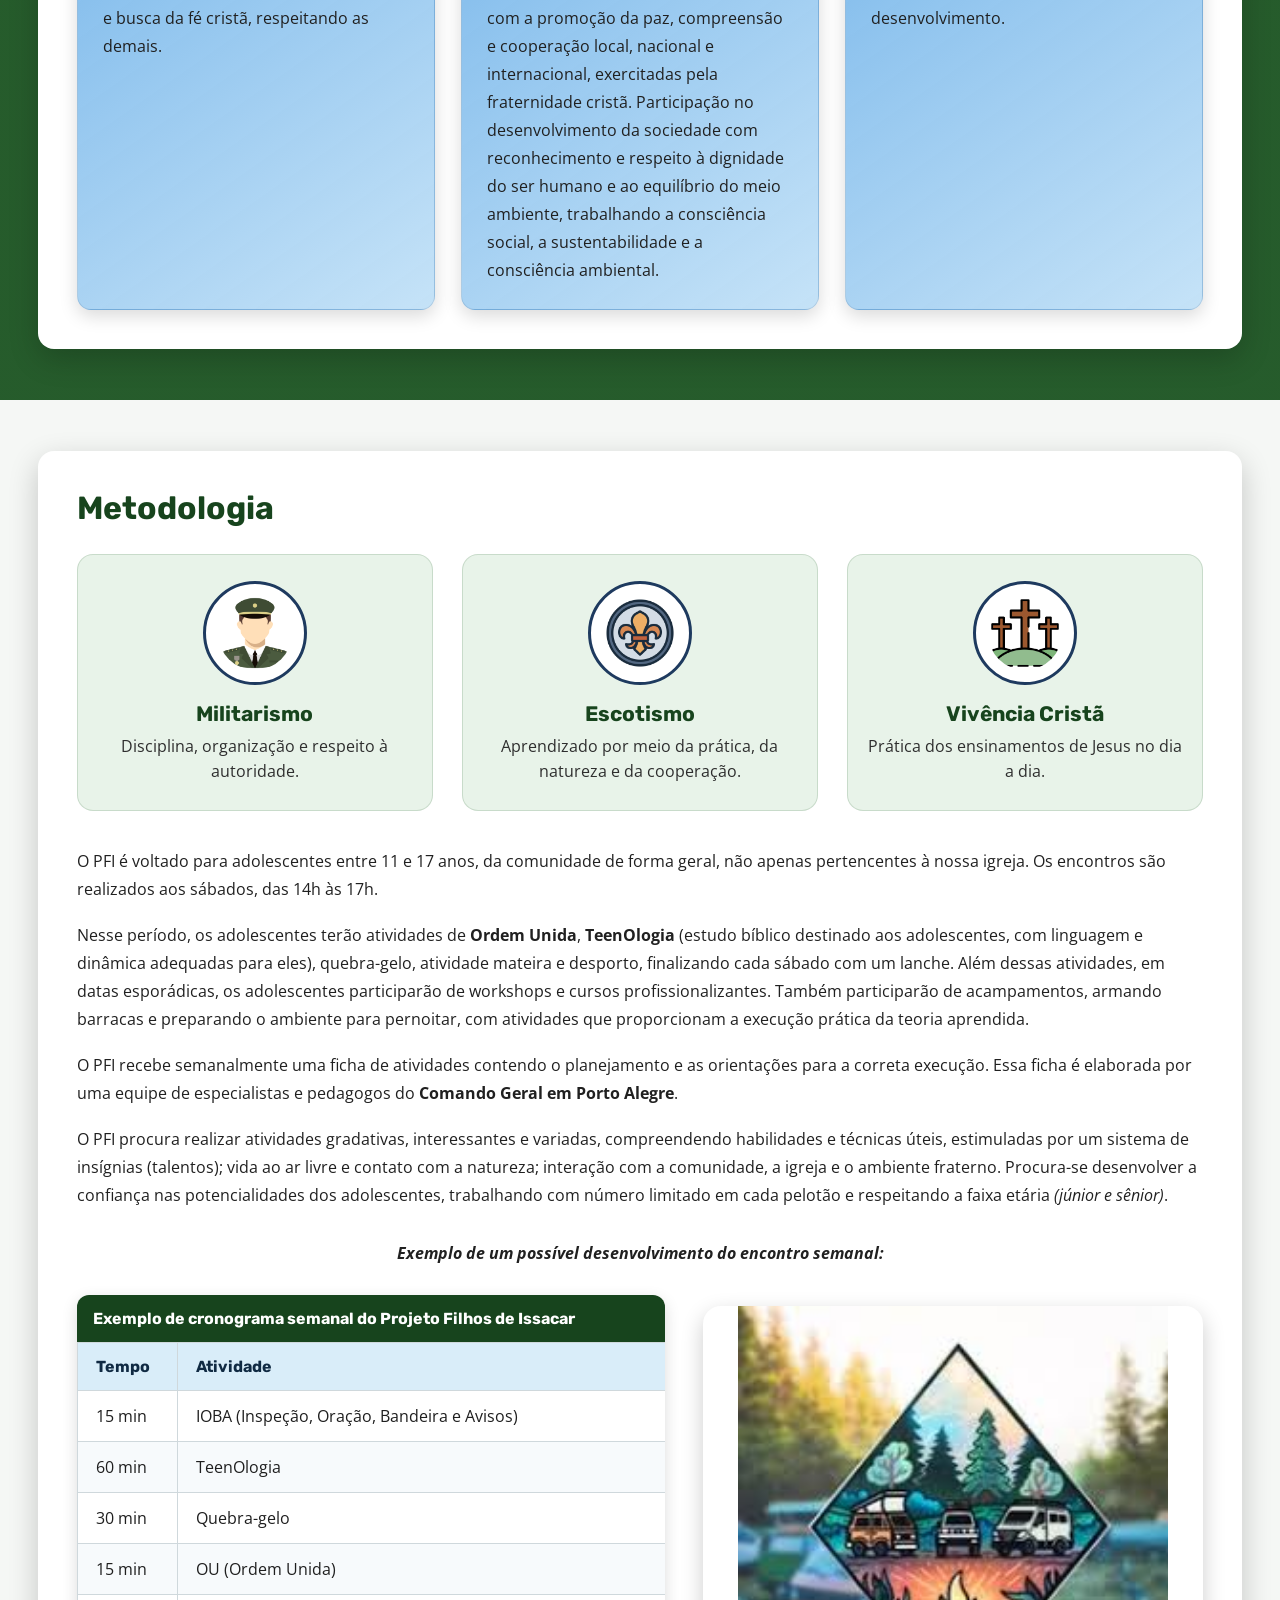
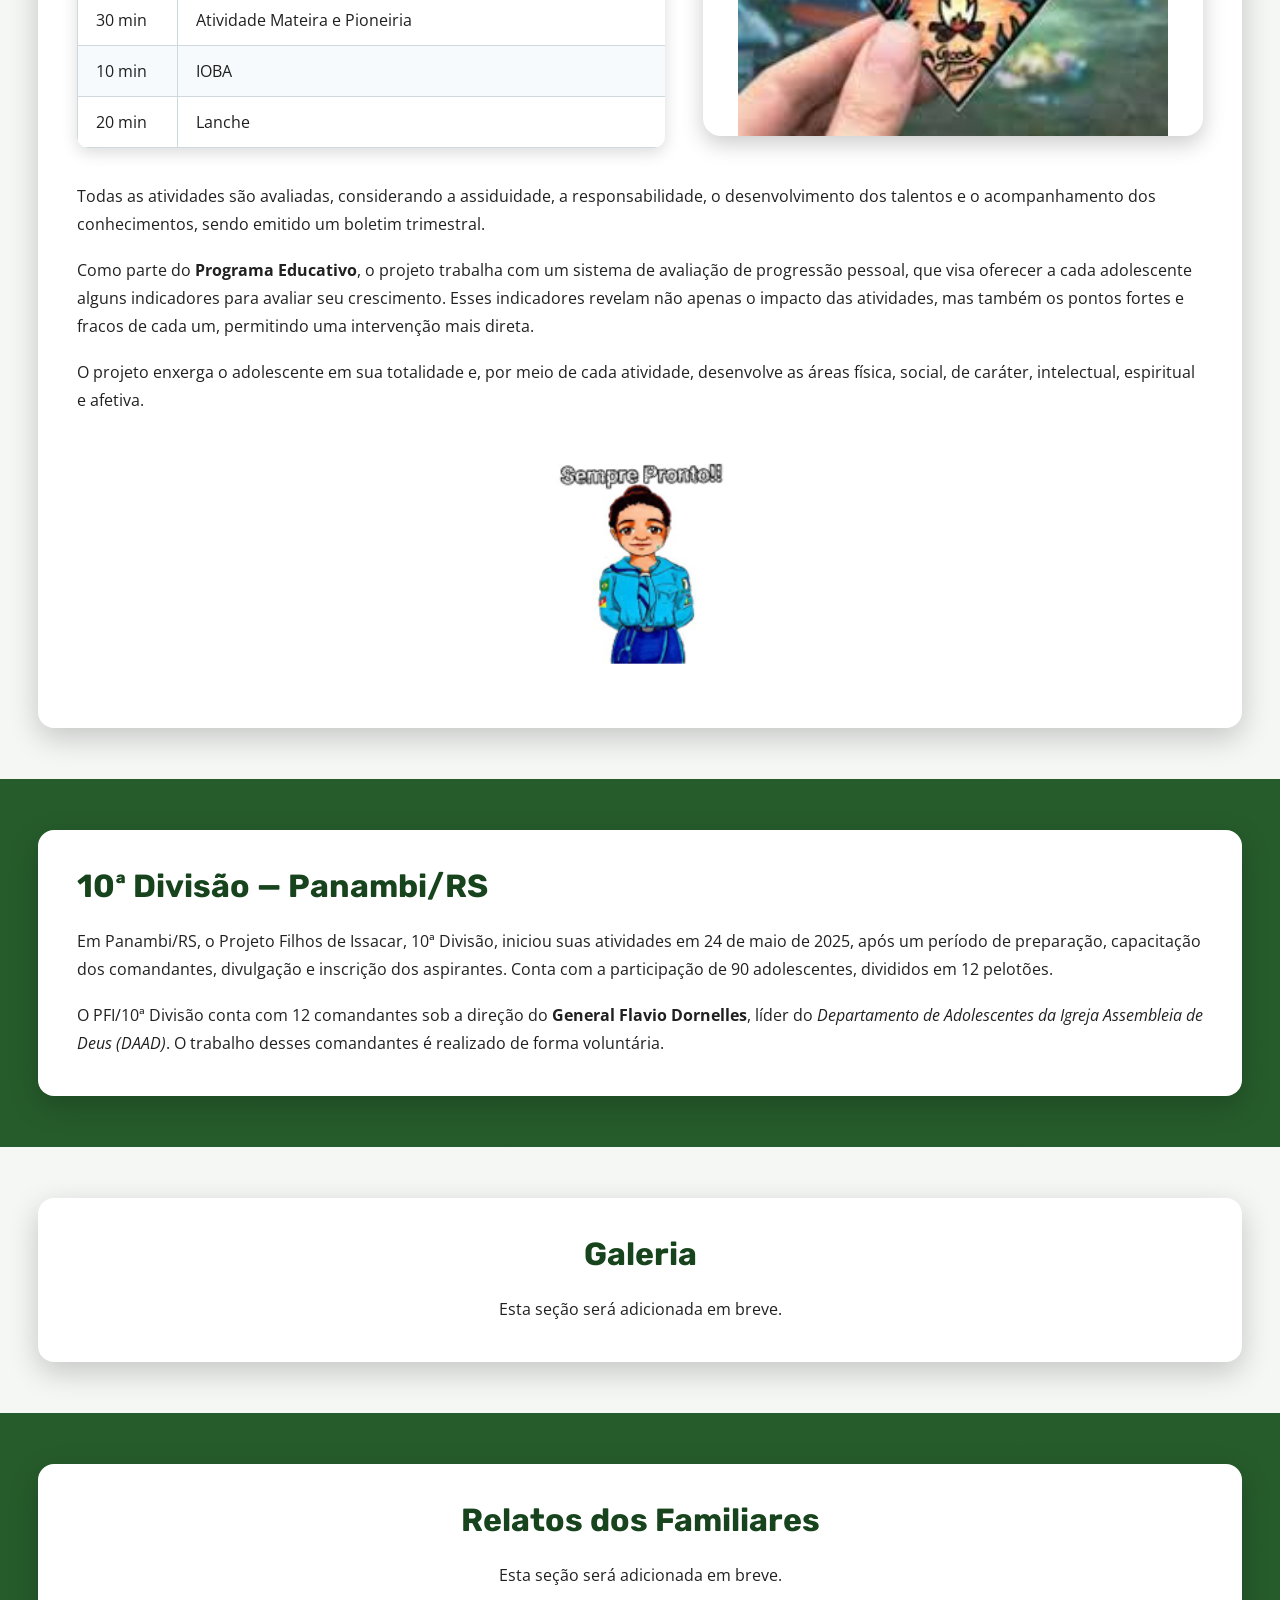
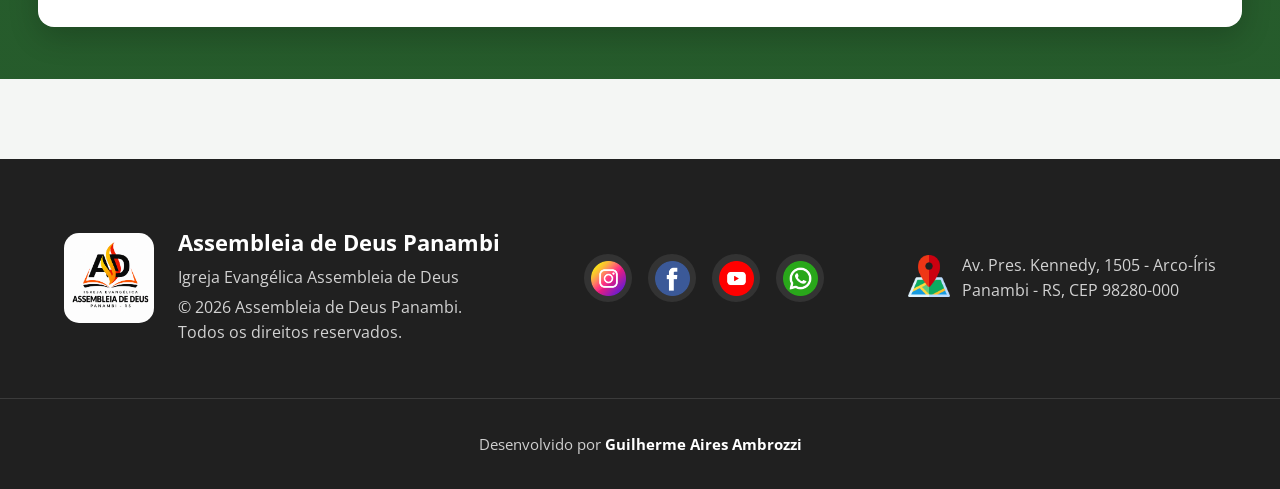
<file: pages/Departamentos/Filhos-Issacar.html>
<!DOCTYPE html>
<html lang="pt-br">

<head>
    <meta charset="UTF-8">
    <meta name="viewport" content="width=device-width, initial-scale=1.0">

    <meta name="description"
        content="Projeto Filhos de Issacar, iniciativa apoiada pela Assembleia de Deus de Panambi para o desenvolvimento integral de adolescentes.">

    <link rel="stylesheet" href="../../assets/Style/global.css">
    <link rel="stylesheet" href="../../assets/Style/filhos-issacar.css">
    <link rel="icon" href="../../assets/Img/Filhos de Issacar/Logo/Logo-2.png">

    <title>Filhos de Issacar | AD Panambi</title>
</head>

<body class="pagina-filhos-issacar">
    <header class="site-header">

        <div class="div-logo projeto-topo">

            <a class="logo-ad" href="../../index.html"
                aria-label="Voltar para a página inicial da Assembleia de Deus de Panambi">

                <img src="../../assets/Img/logo/Logo-Principal-Horizontal.png" alt="Assembleia de Deus de Panambi">
            </a>

            <div class="pesquisa-site">
                <form class="pesquisa-form" role="search">

                    <label for="pesquisa-filhos-issacar" class="sr-only">
                        Pesquisa no site
                    </label>

                    <input type="search" id="pesquisa" name="pesquisa" placeholder="O que você procura?" autocomplete="off">

                    <button type="submit" aria-label="Pesquisar">
                        <svg xmlns="http://www.w3.org/2000/svg" viewBox="0 0 24 24" width="22" height="22"
                            fill="currentColor">

                            <path
                                d="M15.5 14h-.79l-.28-.27A6.471 6.471 0 0 0 16 9.5 6.5 6.5 0 1 0 9.5 16c1.61 0 3.09-.59 4.23-1.57l.27.28v.79l5 4.99L20.49 19l-4.99-5zm-6 0C7.01 14 5 11.99 5 9.5S7.01 5 9.5 5 14 7.01 14 9.5 11.99 14 9.5 14z" />
                        </svg>
                    </button>

                </form>
            </div>

            <a class="logo-filhos-issacar" href="#inicio" aria-label="Ir para o início da página Filhos de Issacar">

                <img src="../../assets/Img/Filhos de Issacar/Logo/logo.png" alt="Projeto Filhos de Issacar">
            </a>

        </div>

        <button class="menu-toggle" type="button" aria-label="Abrir menu" aria-expanded="false"
            aria-controls="menu-principal">

            &#9776;
        </button>

        <nav class="menu projeto-menu" id="menu-principal" aria-label="Navegação da página Filhos de Issacar">

            <a href="../../index.html">AD Panambi</a>
            <a href="#inicio">Início</a>
            <a href="#objetivos">Objetivos</a>
            <a href="#proposito">Propósito</a>
            <a href="#principios">Princípios</a>
            <a href="#metodologia">Metodologia</a>
            <a href="#divisao-panambi">10ª Divisão</a>
            <a href="#galeria">Galeria</a>
            <a href="#relatos">Relatos</a>

        </nav>

    </header>

    <main id="inicio">
        <section class="secao secao-verde" aria-labelledby="titulo-fundamentacao">
            <div class="secao-container">
                <h1 id="titulo-fundamentacao">Fundamentação Teórica</h1>

                <p>
                    Educar um adolescente nunca foi uma tarefa fácil, mas atualmente parece que se tornou ainda mais
                    difícil. Em nossa sociedade vemos muitos adolescentes sem perspectiva de futuro, buscando solução
                    para seus problemas na drogadição, álcool, cigarros e prostituição, sofrendo com crises de
                    ansiedade, depressão, ódio, bullying, conflitos familiares, isolamento social, desenvolvimento da
                    sexualidade precoce, problemas de relacionamento, desajuste na convivência social e vícios com a
                    tecnologia. São tantas as informações e influências negativas que eles recebem que fica
                    praticamente impossível blindá-los daquilo que não condiz com os princípios cristãos. É por isso que
                    a igreja vem em auxílio aos pais na educação espiritual, social e moral dessa geração. É por meio
                    desta atividade, que envolve as dimensões física, social, de caráter, espiritual e afetiva, que é
                    possível plantar a semente em terra boa, regar com amor e alegria, para colher os melhores frutos no
                    futuro.
                </p>

                <p>
                    Este projeto, que afirma a responsabilidade da igreja pelo bem-estar integral do ser humano desde
                    sua infância, visa a um desenvolvimento individual, familiar e comunitário vinculado aos
                    ensinamentos
                    cristãos, sempre buscando melhoria na qualidade de vida em todos os sentidos. Também possui uma
                    visão preventiva, na defesa e afirmação dos direitos e no desenvolvimento das potencialidades de
                    cada adolescente, para o enfrentamento de qualquer situação de discriminação, violência ou
                    vulnerabilidade social.
                </p>
            </div>
        </section>

        <section class="secao secao-clara" aria-labelledby="titulo-issacar">
            <div class="secao-container secao-container-azul">
                <h2 id="titulo-issacar">Mas por que Filhos de Issacar?</h2>

                <blockquote>
                    <p>
                        “Dos filhos de Issacar, destros na ciência dos tempos, para saberem o que Israel devia fazer,
                        duzentos de seus chefes e todos os seus irmãos, que seguiam a sua palavra.”
                    </p>
                    <cite>1 Crônicas 12:32</cite>
                </blockquote>

                <p>
                    Nesta passagem bíblica, as tribos de Israel se apresentaram ao seu novo rei, <strong>Davi</strong>.
                    Enquanto se apresentavam perante o rei, uma tribo destacou-se: a tribo de <strong>Issacar</strong>.
                </p>

                <p>O que a Bíblia nos ensina sobre esta tribo?</p>

                <p>
                    Em primeiro lugar, eles entenderam os tempos. Eles tinham uma visão profética sobre o que Deus
                    estava fazendo e estavam prontos para realizar as mudanças necessárias para fluir com os propósitos
                    de Deus. O Senhor precisa de pessoas hoje que olhem para além de sua razão, cultura e passado para
                    ver a intenção e o propósito de Deus.
                </p>

                <p>
                    Os filhos de Issacar também foram reconhecidos como pessoas que sabiam o que deviam fazer. Eles não
                    conheciam apenas a verdade, mas tiveram a sabedoria de saber como aplicá-la para o benefício de toda
                    a nação. Esta característica foi necessária no estabelecimento do reino de Davi. Eles reconheceram a
                    escolha de Deus e acrescentaram seus dons e chamado para ajudar na integração das tribos sob a
                    autoridade de Davi.
                </p>

                <p>
                    Outra qualidade notável dos filhos de Issacar foi o fato de estarem unidos sob a autoridade de seus
                    chefes. Estar alinhado sob a autoridade traz união sustentada. É fácil conduzir um povo quando todos
                    estão ouvindo uma só voz. Com uma visão profética e sabedoria prática, esta tribo foi capaz de andar
                    unida e servir ao rei sem dissensão.
                </p>

                <p>
                    Os filhos de Issacar têm um lugar especial na história de Israel e são um exemplo para todos nós ao
                    longo da história. É necessário entender os tempos, saber o que fazer e estar em unidade sob a
                    autoridade ordenada por Deus.
                </p>
            </div>
        </section>

        <section id="objetivos" class="secao secao-verde" aria-labelledby="titulo-objetivos">
            <div class="secao-container">
                <h2 id="titulo-objetivos">Objetivos</h2>

                <ul class="objetivos">
                    <li>
                        <h3>Desenvolvimento</h3>
                        <p>
                            Desenvolver o adolescente de forma integral: física, social, de caráter, intelectual,
                            espiritual e afetiva.
                        </p>
                    </li>

                    <li>
                        <h3>Fortalecimento</h3>
                        <p>
                            Fortalecer os vínculos familiares dos adolescentes, valorizando o papel de cada integrante
                            da família.
                        </p>
                    </li>

                    <li>
                        <h3>Acolhimento</h3>
                        <p>
                            Proporcionar um espaço de acolhimento e referência para o convívio em grupo e o
                            desenvolvimento de relações de afetividade, solidariedade e respeito mútuo.
                        </p>
                    </li>

                    <li>
                        <h3>Crescimento Espiritual</h3>
                        <p>
                            Estimular o desenvolvimento de potencialidades e talentos na formação cristã. Proporcionar a
                            oportunidade de conhecer a <strong>Palavra de Deus</strong> e desfrutar de crescimento
                            espiritual e de um caráter cristão.
                        </p>
                    </li>

                    <li>
                        <h3>Crescimento Social</h3>
                        <p>
                            Discipular o adolescente e prepará-lo para os relacionamentos sociais com base nos
                            princípios cristãos de amor, benignidade, tolerância, perdão, honestidade e respeito.
                        </p>
                    </li>

                    <li>
                        <h3>Crescimento Profissional</h3>
                        <p>
                            Proporcionar orientação profissional por meio de workshops, cursos profissionalizantes e
                            ações sociais.
                        </p>
                    </li>
                </ul>
            </div>
        </section>

        <section id="proposito" class="secao secao-clara" aria-labelledby="titulo-proposito">
            <div class="secao-container secao-container-azul">
                <h2 id="titulo-proposito">Propósito</h2>

                <p>
                    Contribuir para que os adolescentes assumam seu próprio desenvolvimento, especialmente o do caráter,
                    ajudando-os a realizar suas plenas potencialidades físicas, intelectuais, sociais, afetivas e
                    espirituais, como cidadãos responsáveis, participantes e úteis em suas comunidades e igrejas onde
                    congregam, conforme definido pelo projeto.
                </p>
            </div>
        </section>

        <section id="principios" class="secao secao-verde" aria-labelledby="titulo-principios">
            <div class="secao-container">
                <h2 id="titulo-principios">Princípios</h2>

                <p class="texto-introdutorio">
                    São definidos em sua Promessa e Lei, bases que se ajustam aos progressivos graus de maturidade do
                    indivíduo. São eles:
                </p>

                <ul class="objetivos objetivos-principios">
                    <li>
                        <h3>Deveres para com Deus</h3>
                        <p>Adesão a princípios espirituais, vivência e busca da fé cristã, respeitando as demais.</p>
                    </li>

                    <li>
                        <h3>Deveres para com o próximo</h3>
                        <p>
                            Lealdade ao nosso Pai, em harmonia com a promoção da paz, compreensão e cooperação local,
                            nacional e internacional, exercitadas pela fraternidade cristã. Participação no
                            desenvolvimento da sociedade com reconhecimento e respeito à dignidade do ser humano e ao
                            equilíbrio do meio ambiente, trabalhando a consciência social, a sustentabilidade e a
                            consciência ambiental.
                        </p>
                    </li>

                    <li>
                        <h3>Deveres para consigo mesmo</h3>
                        <p>Responsabilidade para com seu próprio desenvolvimento.</p>
                    </li>
                </ul>
            </div>
        </section>

        <section id="metodologia" class="secao secao-clara" aria-labelledby="titulo-metodologia">
            <div class="secao-container">
                <h2 id="titulo-metodologia">Metodologia</h2>

                <div class="metodologia-pilares" aria-label="Pilares da metodologia">
                    <article class="pilar">
                        <img src="../../assets/Img/Filhos de Issacar/icones/military-man.png"
                            alt="Ícone representando militarismo">

                        <h3>Militarismo</h3>
                        <p>Disciplina, organização e respeito à autoridade.</p>
                    </article>

                    <article class="pilar">
                        <img src="../../assets/Img/Filhos de Issacar/icones/scout.png"
                            alt="Ícone representando escotismo">

                        <h3>Escotismo</h3>
                        <p>Aprendizado por meio da prática, da natureza e da cooperação.</p>
                    </article>

                    <article class="pilar">
                        <img src="../../assets/Img/Filhos de Issacar/icones/cemetery.png"
                            alt="Ícone representando vivência cristã">

                        <h3>Vivência Cristã</h3>
                        <p>Prática dos ensinamentos de Jesus no dia a dia.</p>
                    </article>
                </div>

                <p>
                    O PFI é voltado para adolescentes entre 11 e 17 anos, da comunidade de forma geral, não apenas
                    pertencentes à nossa igreja. Os encontros são realizados aos sábados, das 14h às 17h.
                </p>

                <p>
                    Nesse período, os adolescentes terão atividades de <strong>Ordem Unida</strong>,
                    <strong>TeenOlogia</strong> (estudo bíblico destinado aos adolescentes, com linguagem e dinâmica
                    adequadas para eles), quebra-gelo, atividade mateira e desporto, finalizando cada sábado com um
                    lanche. Além dessas atividades, em datas esporádicas, os adolescentes participarão de workshops e
                    cursos profissionalizantes. Também participarão de acampamentos, armando barracas e preparando o
                    ambiente para pernoitar, com atividades que proporcionam a execução prática da teoria aprendida.
                </p>

                <p>
                    O PFI recebe semanalmente uma ficha de atividades contendo o planejamento e as orientações para a
                    correta execução. Essa ficha é elaborada por uma equipe de especialistas e pedagogos do
                    <strong>Comando Geral em Porto Alegre</strong>.
                </p>

                <p>
                    O PFI procura realizar atividades gradativas, interessantes e variadas, compreendendo habilidades e
                    técnicas úteis, estimuladas por um sistema de insígnias (talentos); vida ao ar livre e contato com a
                    natureza; interação com a comunidade, a igreja e o ambiente fraterno. Procura-se desenvolver a
                    confiança nas potencialidades dos adolescentes, trabalhando com número limitado em cada pelotão e
                    respeitando a faixa etária <em>(júnior e sênior)</em>.
                </p>

                <p class="texto-destaque">
                    <strong>
                        <em>Exemplo de um possível desenvolvimento do encontro semanal:</em>
                    </strong>
                </p>

                <div class="cronograma-container">
                    <div class="tabela-responsiva">
                        <table>
                            <caption>Exemplo de cronograma semanal do Projeto Filhos de Issacar</caption>

                            <thead>
                                <tr>
                                    <th scope="col">Tempo</th>
                                    <th scope="col">Atividade</th>
                                </tr>
                            </thead>

                            <tbody>
                                <tr>
                                    <td>15 min</td>
                                    <td>IOBA (Inspeção, Oração, Bandeira e Avisos)</td>
                                </tr>

                                <tr>
                                    <td>60 min</td>
                                    <td>TeenOlogia</td>
                                </tr>

                                <tr>
                                    <td>30 min</td>
                                    <td>Quebra-gelo</td>
                                </tr>

                                <tr>
                                    <td>15 min</td>
                                    <td>OU (Ordem Unida)</td>
                                </tr>

                                <tr>
                                    <td>30 min</td>
                                    <td>Atividade Mateira e Pioneiria</td>
                                </tr>

                                <tr>
                                    <td>10 min</td>
                                    <td>IOBA</td>
                                </tr>

                                <tr>
                                    <td>20 min</td>
                                    <td>Lanche</td>
                                </tr>
                            </tbody>
                        </table>
                    </div>

                    <figure class="cronograma-imagem">
                        <img src="../../assets/Img/Filhos de Issacar/icones/acampamento.jpg"
                            alt="Atividade de acampamento do Projeto Filhos de Issacar">
                    </figure>
                </div>

                <p>
                    Todas as atividades são avaliadas, considerando a assiduidade, a responsabilidade, o desenvolvimento
                    dos talentos e o acompanhamento dos conhecimentos, sendo emitido um boletim trimestral.
                </p>

                <p>
                    Como parte do <strong>Programa Educativo</strong>, o projeto trabalha com um sistema de avaliação de
                    progressão pessoal, que visa oferecer a cada adolescente alguns indicadores para avaliar seu
                    crescimento. Esses indicadores revelam não apenas o impacto das atividades, mas também os pontos
                    fortes e fracos de cada um, permitindo uma intervenção mais direta.
                </p>

                <p>
                    O projeto enxerga o adolescente em sua totalidade e, por meio de cada atividade, desenvolve as áreas
                    física, social, de caráter, intelectual, espiritual e afetiva.
                </p>

                <img class="sempre-pronto" src="../../assets/Img/Filhos de Issacar/icones/sempre-pronto.png"
                    alt="Símbolo Sempre Pronto do Projeto Filhos de Issacar">
            </div>
        </section>

        <section id="divisao-panambi" class="secao secao-verde" aria-labelledby="titulo-divisao">
            <div class="secao-container">
                <h2 id="titulo-divisao">10ª Divisão — Panambi/RS</h2>

                <p>
                    Em Panambi/RS, o Projeto Filhos de Issacar, 10ª Divisão, iniciou suas atividades em 24 de maio de
                    2025, após um período de preparação, capacitação dos comandantes, divulgação e inscrição dos
                    aspirantes. Conta com a participação de 90 adolescentes, divididos em 12 pelotões.
                </p>

                <p>
                    O PFI/10ª Divisão conta com 12 comandantes sob a direção do
                    <strong>General Flavio Dornelles</strong>, líder do
                    <em>Departamento de Adolescentes da Igreja Assembleia de Deus (DAAD)</em>. O trabalho desses
                    comandantes é realizado de forma voluntária.
                </p>
            </div>
        </section>

        <section id="galeria" class="secao secao-clara secao-em-breve" aria-labelledby="titulo-galeria">
            <div class="secao-container">
                <h2 id="titulo-galeria">Galeria</h2>
                <p>Esta seção será adicionada em breve.</p>
            </div>
        </section>

        <section id="relatos" class="secao secao-verde secao-em-breve" aria-labelledby="titulo-relatos">
            <div class="secao-container">
                <h2 id="titulo-relatos">Relatos dos Familiares</h2>
                <p>Esta seção será adicionada em breve.</p>
            </div>
        </section>
    </main>

    <footer class="footer">

        <div class="footer-container">

            <!-- Informações da Igreja -->
            <div class="footer-info">

                <a href="/Site_AD_Panambi/index.html" class="footer-logo">

                    <img src="../../assets/Img/logo/Logo-Principal-Vertical-Branco.png"
                        alt="Logo Assembleia de Deus Panambi">

                </a>

                <div class="footer-texto">

                    <h3>Assembleia de Deus Panambi</h3>

                    <p>Igreja Evangélica Assembleia de Deus</p>

                    <p>
                        © 2026 Assembleia de Deus Panambi.<br>
                        Todos os direitos reservados.
                    </p>

                </div>

            </div>

            <!-- Redes Sociais -->
            <div class="footer-redes">

                <a href="#" target="_blank" rel="noopener" aria-label="Instagram">

                    <img src="../../assets/Img/footer/instagram-footer.png" alt="Instagram">

                </a>

                <a href="#" target="_blank" rel="noopener" aria-label="Facebook">

                    <img src="../../assets/Img/footer/facebook-footer.png" alt="Facebook">

                </a>

                <a href="#" target="_blank" rel="noopener" aria-label="YouTube">

                    <img src="../../assets/Img/footer/youtube-footer.png" alt="YouTube">

                </a>

                <a href="#" target="_blank" rel="noopener" aria-label="WhatsApp">
                    <img src="../../assets/Img/footer/whatsapp-footer.png" alt="WhatsApp">
                </a>
            </div>

            <p class="footer-endereco">
                <a href="https://www.google.com/maps/place/Assembleia+de+Deus/@-28.3121489,-53.5113051,17z/data=!3m1!4b1!4m6!3m5!1s0x94fdad48ce468445:0xae59cc41bca92cb8!8m2!3d-28.3121489!4d-53.5113051!16s%2Fg%2F11m_gj5j4t?entry=ttu&g_ep=EgoyMDI2MDcyNy4wIKXMDSoASAFQAw%3D%3D"
                    target="_blank" rel="noopener noreferrer"
                    aria-label="Abrir localização da Assembleia de Deus Panambi no Google Maps">

                    <img src="../../assets/Img/footer/icon-localização-footer.png" alt="Ícone de localização">

                    <span>
                        Av. Pres. Kennedy, 1505 - Arco-Íris<br>
                        Panambi - RS, CEP 98280-000
                    </span>
                </a>
            </p>

        </div>

        <div class="footer-creditos">

            <p>
                Desenvolvido por
                <strong>Guilherme Aires Ambrozzi</strong>
            </p>

        </div>

    </footer>

    <script src="../../assets/js/menu_controle.js" defer></script>
    <script src="../../assets/js/dados-pesquisa.js"></script>
    <script src="../../assets/js/pesquisa.js"></script>
    <script src="../../assets/js/resultados-pesquisa.js"></script>
</body>

</html>
</file>
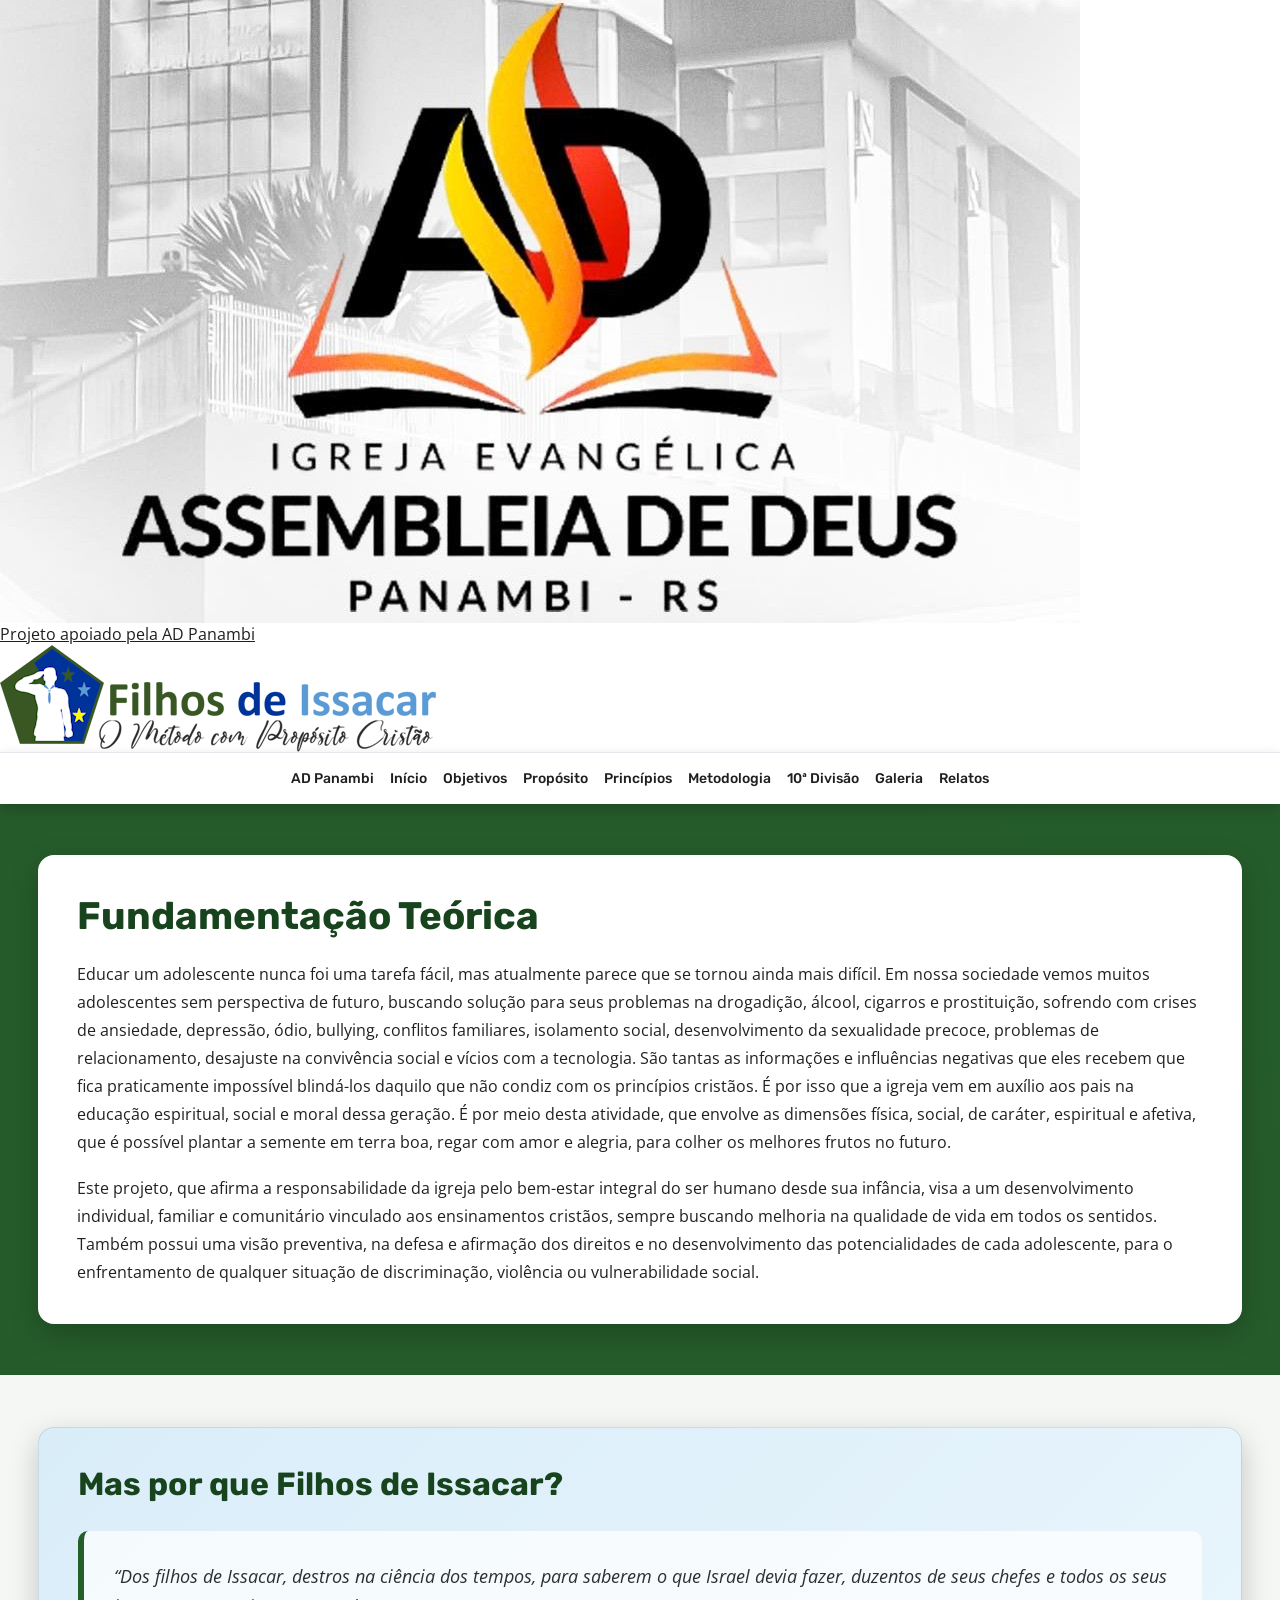
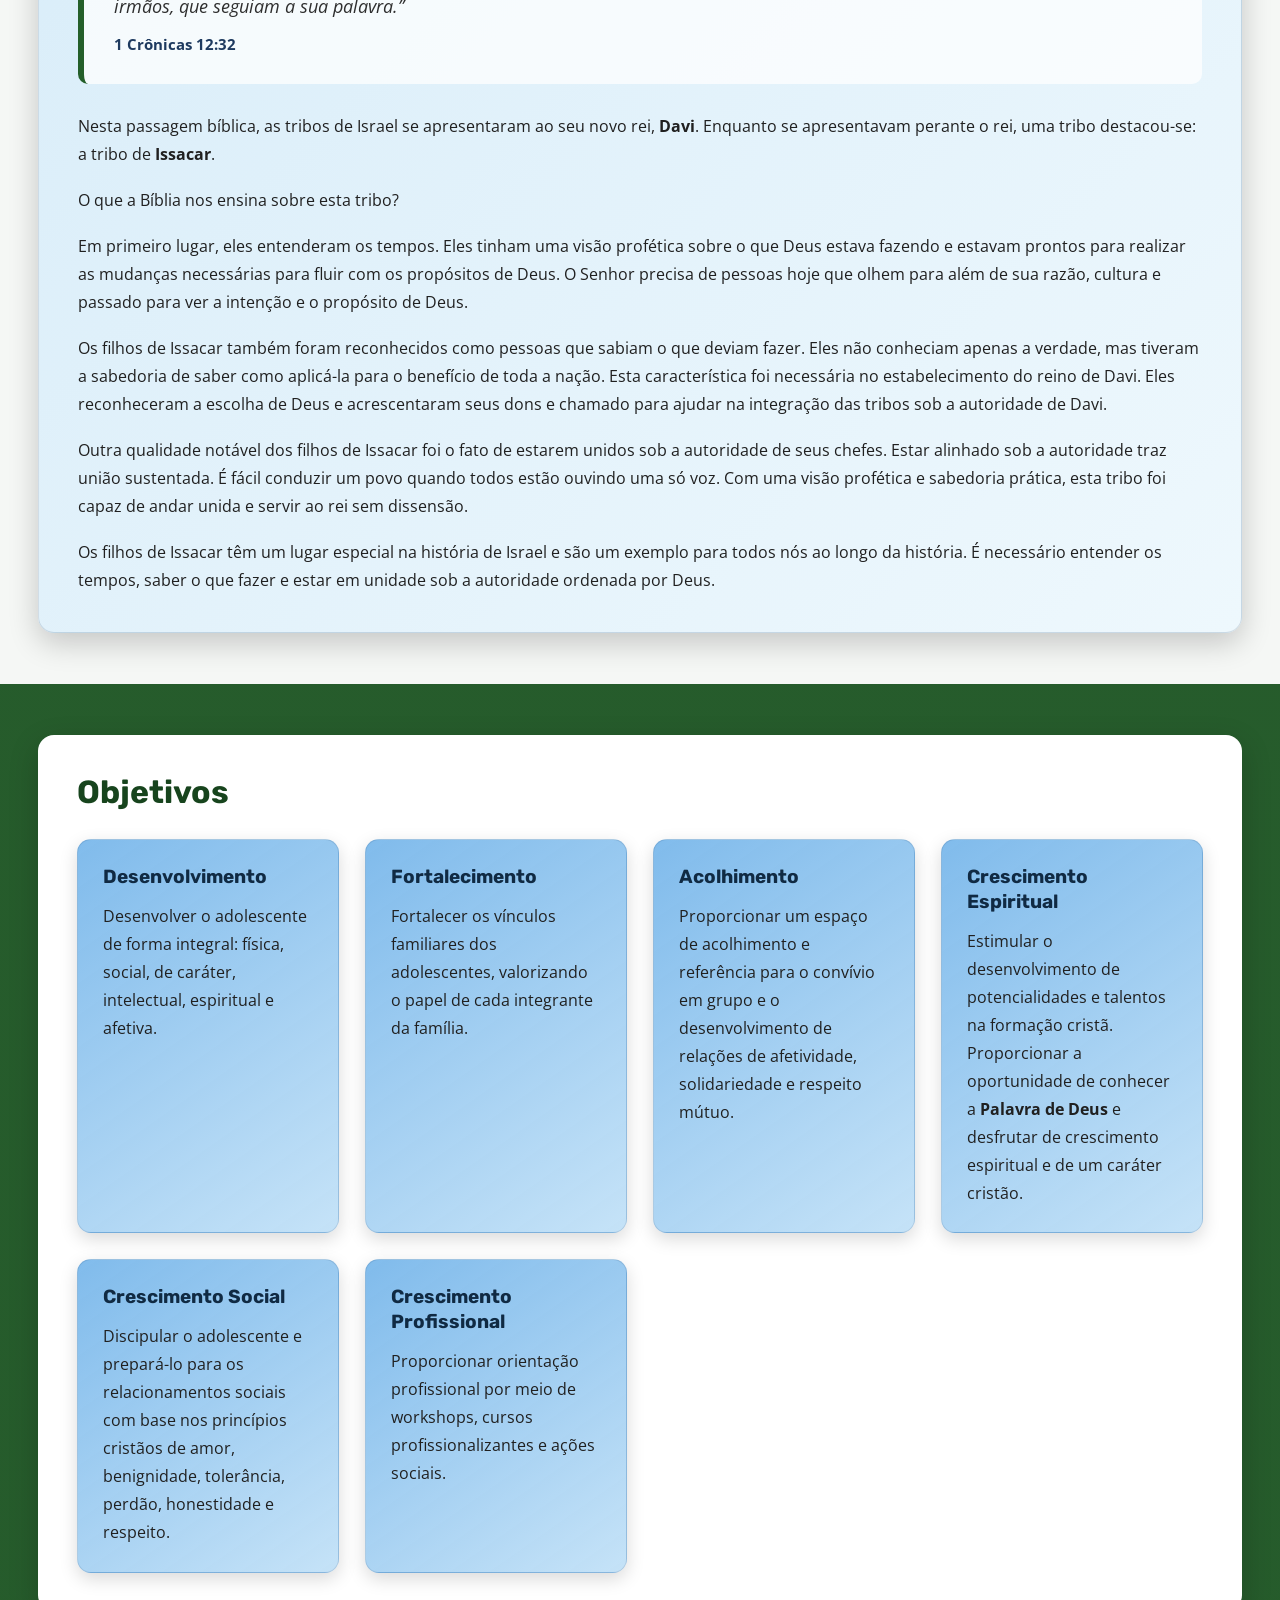
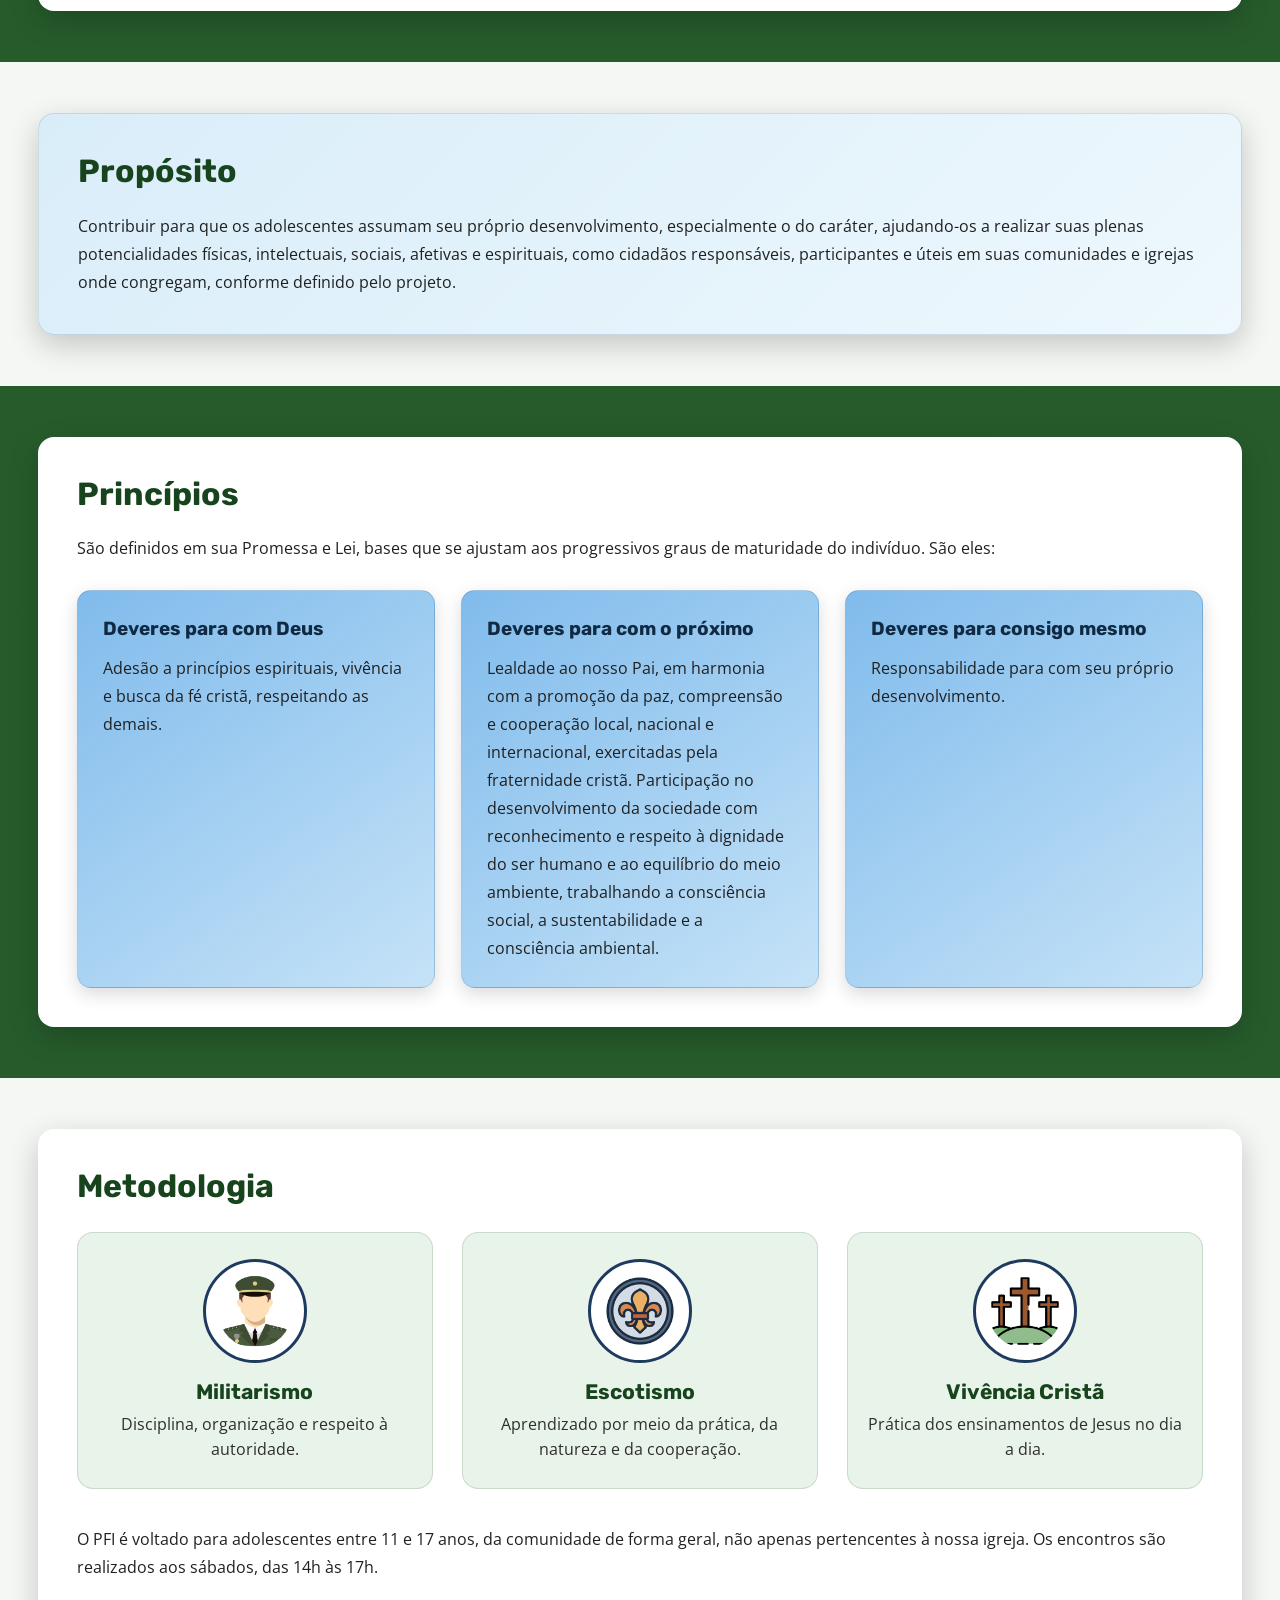
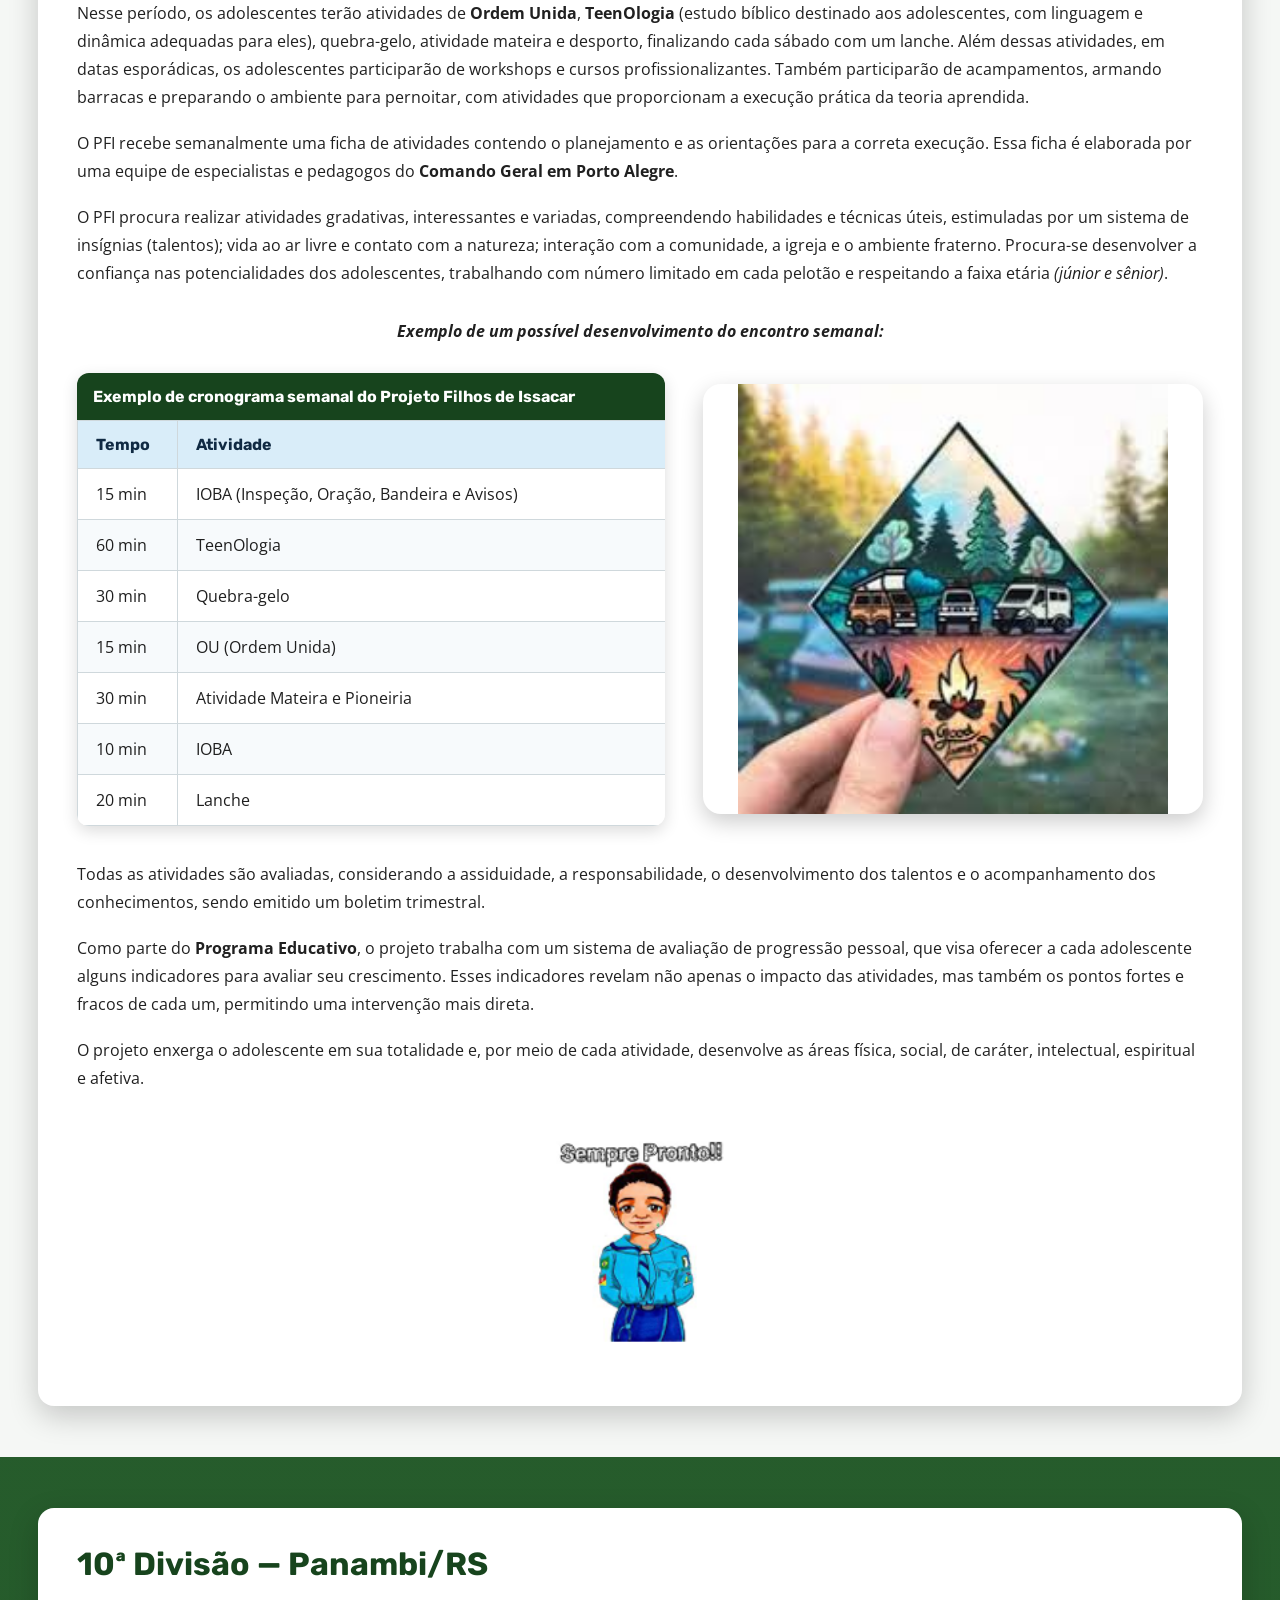
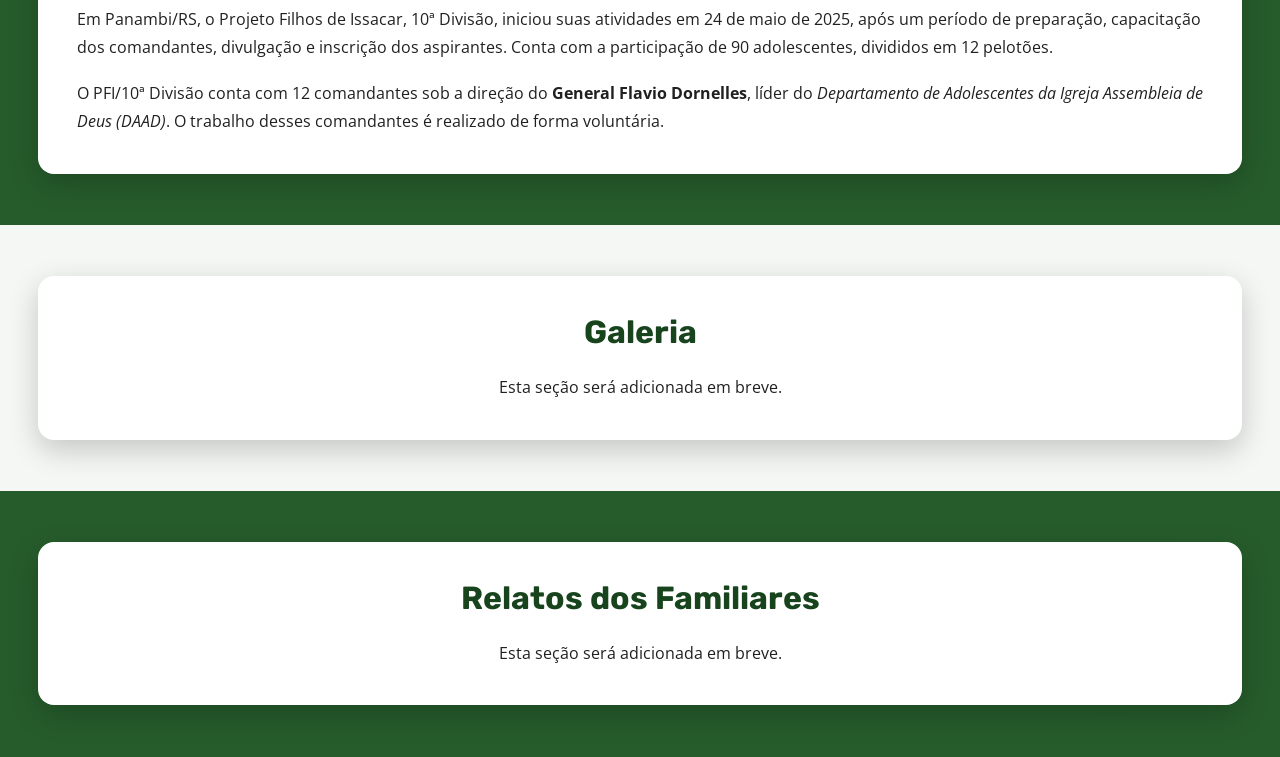
<file: pages/Projetos/Filhos-Issacar.html>
<!DOCTYPE html>
<html lang="pt-br">

<head>
    <meta charset="UTF-8">
    <meta name="viewport" content="width=device-width, initial-scale=1.0">
    <meta name="description" content="Projeto Filhos de Issacar, iniciativa apoiada pela Assembleia de Deus de Panambi para o desenvolvimento integral de adolescentes.">

    <link rel="stylesheet" href="/assets/Style/global.css">
    <link rel="stylesheet" href="/assets/Style/filhos-issacar.css">
    <link rel="icon" href="/assets/Img/Filhos de Issacar/Logo/Logo-2.png">

    <title>Filhos de Issacar | AD Panambi</title>
</head>

<body class="pagina-filhos-issacar">
    <header class="projeto-header">
        <div class="projeto-marcas">
            <a class="marca-ad" href="/index.html" aria-label="Voltar para a página inicial da Assembleia de Deus de Panambi">
                <img src="/assets/Img/Pagina-Inicial/Logo-Pagina-Inicial2.jpg" alt="Assembleia de Deus de Panambi">
                <span>Projeto apoiado pela AD Panambi</span>
            </a>

            <a class="marca-projeto" href="#inicio" aria-label="Ir para o início da página Filhos de Issacar">
                <img src="/assets/Img/Filhos de Issacar/Logo/logo.png" alt="Projeto Filhos de Issacar">
            </a>
        </div>

        <button class="menu-toggle" type="button" aria-label="Abrir menu" aria-expanded="false">
            &#9776;
        </button>

        <nav class="menu projeto-menu" aria-label="Navegação da página Filhos de Issacar">
            <a href="/index.html">AD Panambi</a>
            <a href="#inicio">Início</a>
            <a href="#objetivos">Objetivos</a>
            <a href="#proposito">Propósito</a>
            <a href="#principios">Princípios</a>
            <a href="#metodologia">Metodologia</a>
            <a href="#divisao-panambi">10ª Divisão</a>
            <a href="#galeria">Galeria</a>
            <a href="#relatos">Relatos</a>
        </nav>
    </header>

    <main id="inicio">
        <section class="secao secao-verde" aria-labelledby="titulo-fundamentacao">
            <div class="secao-container">
                <h1 id="titulo-fundamentacao">Fundamentação Teórica</h1>

                <p>
                    Educar um adolescente nunca foi uma tarefa fácil, mas atualmente parece que se tornou ainda mais
                    difícil. Em nossa sociedade vemos muitos adolescentes sem perspectiva de futuro, buscando solução
                    para seus problemas na drogadição, álcool, cigarros e prostituição, sofrendo com crises de
                    ansiedade, depressão, ódio, bullying, conflitos familiares, isolamento social, desenvolvimento da
                    sexualidade precoce, problemas de relacionamento, desajuste na convivência social e vícios com a
                    tecnologia. São tantas as informações e influências negativas que eles recebem que fica
                    praticamente impossível blindá-los daquilo que não condiz com os princípios cristãos. É por isso que
                    a igreja vem em auxílio aos pais na educação espiritual, social e moral dessa geração. É por meio
                    desta atividade, que envolve as dimensões física, social, de caráter, espiritual e afetiva, que é
                    possível plantar a semente em terra boa, regar com amor e alegria, para colher os melhores frutos no
                    futuro.
                </p>

                <p>
                    Este projeto, que afirma a responsabilidade da igreja pelo bem-estar integral do ser humano desde
                    sua infância, visa a um desenvolvimento individual, familiar e comunitário vinculado aos ensinamentos
                    cristãos, sempre buscando melhoria na qualidade de vida em todos os sentidos. Também possui uma
                    visão preventiva, na defesa e afirmação dos direitos e no desenvolvimento das potencialidades de
                    cada adolescente, para o enfrentamento de qualquer situação de discriminação, violência ou
                    vulnerabilidade social.
                </p>
            </div>
        </section>

        <section class="secao secao-clara" aria-labelledby="titulo-issacar">
            <div class="secao-container secao-container-azul">
                <h2 id="titulo-issacar">Mas por que Filhos de Issacar?</h2>

                <blockquote>
                    <p>
                        “Dos filhos de Issacar, destros na ciência dos tempos, para saberem o que Israel devia fazer,
                        duzentos de seus chefes e todos os seus irmãos, que seguiam a sua palavra.”
                    </p>
                    <cite>1 Crônicas 12:32</cite>
                </blockquote>

                <p>
                    Nesta passagem bíblica, as tribos de Israel se apresentaram ao seu novo rei, <strong>Davi</strong>.
                    Enquanto se apresentavam perante o rei, uma tribo destacou-se: a tribo de <strong>Issacar</strong>.
                </p>

                <p>O que a Bíblia nos ensina sobre esta tribo?</p>

                <p>
                    Em primeiro lugar, eles entenderam os tempos. Eles tinham uma visão profética sobre o que Deus
                    estava fazendo e estavam prontos para realizar as mudanças necessárias para fluir com os propósitos
                    de Deus. O Senhor precisa de pessoas hoje que olhem para além de sua razão, cultura e passado para
                    ver a intenção e o propósito de Deus.
                </p>

                <p>
                    Os filhos de Issacar também foram reconhecidos como pessoas que sabiam o que deviam fazer. Eles não
                    conheciam apenas a verdade, mas tiveram a sabedoria de saber como aplicá-la para o benefício de toda
                    a nação. Esta característica foi necessária no estabelecimento do reino de Davi. Eles reconheceram a
                    escolha de Deus e acrescentaram seus dons e chamado para ajudar na integração das tribos sob a
                    autoridade de Davi.
                </p>

                <p>
                    Outra qualidade notável dos filhos de Issacar foi o fato de estarem unidos sob a autoridade de seus
                    chefes. Estar alinhado sob a autoridade traz união sustentada. É fácil conduzir um povo quando todos
                    estão ouvindo uma só voz. Com uma visão profética e sabedoria prática, esta tribo foi capaz de andar
                    unida e servir ao rei sem dissensão.
                </p>

                <p>
                    Os filhos de Issacar têm um lugar especial na história de Israel e são um exemplo para todos nós ao
                    longo da história. É necessário entender os tempos, saber o que fazer e estar em unidade sob a
                    autoridade ordenada por Deus.
                </p>
            </div>
        </section>

        <section id="objetivos" class="secao secao-verde" aria-labelledby="titulo-objetivos">
            <div class="secao-container">
                <h2 id="titulo-objetivos">Objetivos</h2>

                <ul class="objetivos">
                    <li>
                        <h3>Desenvolvimento</h3>
                        <p>Desenvolver o adolescente de forma integral: física, social, de caráter, intelectual, espiritual e afetiva.</p>
                    </li>
                    <li>
                        <h3>Fortalecimento</h3>
                        <p>Fortalecer os vínculos familiares dos adolescentes, valorizando o papel de cada integrante da família.</p>
                    </li>
                    <li>
                        <h3>Acolhimento</h3>
                        <p>Proporcionar um espaço de acolhimento e referência para o convívio em grupo e o desenvolvimento de relações de afetividade, solidariedade e respeito mútuo.</p>
                    </li>
                    <li>
                        <h3>Crescimento Espiritual</h3>
                        <p>Estimular o desenvolvimento de potencialidades e talentos na formação cristã. Proporcionar a oportunidade de conhecer a <strong>Palavra de Deus</strong> e desfrutar de crescimento espiritual e de um caráter cristão.</p>
                    </li>
                    <li>
                        <h3>Crescimento Social</h3>
                        <p>Discipular o adolescente e prepará-lo para os relacionamentos sociais com base nos princípios cristãos de amor, benignidade, tolerância, perdão, honestidade e respeito.</p>
                    </li>
                    <li>
                        <h3>Crescimento Profissional</h3>
                        <p>Proporcionar orientação profissional por meio de workshops, cursos profissionalizantes e ações sociais.</p>
                    </li>
                </ul>
            </div>
        </section>

        <section id="proposito" class="secao secao-clara" aria-labelledby="titulo-proposito">
            <div class="secao-container secao-container-azul">
                <h2 id="titulo-proposito">Propósito</h2>
                <p>
                    Contribuir para que os adolescentes assumam seu próprio desenvolvimento, especialmente o do caráter,
                    ajudando-os a realizar suas plenas potencialidades físicas, intelectuais, sociais, afetivas e
                    espirituais, como cidadãos responsáveis, participantes e úteis em suas comunidades e igrejas onde
                    congregam, conforme definido pelo projeto.
                </p>
            </div>
        </section>

        <section id="principios" class="secao secao-verde" aria-labelledby="titulo-principios">
            <div class="secao-container">
                <h2 id="titulo-principios">Princípios</h2>
                <p class="texto-introdutorio">
                    São definidos em sua Promessa e Lei, bases que se ajustam aos progressivos graus de maturidade do
                    indivíduo. São eles:
                </p>

                <ul class="objetivos objetivos-principios">
                    <li>
                        <h3>Deveres para com Deus</h3>
                        <p>Adesão a princípios espirituais, vivência e busca da fé cristã, respeitando as demais.</p>
                    </li>
                    <li>
                        <h3>Deveres para com o próximo</h3>
                        <p>
                            Lealdade ao nosso Pai, em harmonia com a promoção da paz, compreensão e cooperação local,
                            nacional e internacional, exercitadas pela fraternidade cristã. Participação no
                            desenvolvimento da sociedade com reconhecimento e respeito à dignidade do ser humano e ao
                            equilíbrio do meio ambiente, trabalhando a consciência social, a sustentabilidade e a
                            consciência ambiental.
                        </p>
                    </li>
                    <li>
                        <h3>Deveres para consigo mesmo</h3>
                        <p>Responsabilidade para com seu próprio desenvolvimento.</p>
                    </li>
                </ul>
            </div>
        </section>

        <section id="metodologia" class="secao secao-clara" aria-labelledby="titulo-metodologia">
            <div class="secao-container">
                <h2 id="titulo-metodologia">Metodologia</h2>

                <div class="metodologia-pilares" aria-label="Pilares da metodologia">
                    <article class="pilar">
                        <img src="/assets/Img/Filhos de Issacar/icones/military-man.png" alt="Ícone representando militarismo">
                        <h3>Militarismo</h3>
                        <p>Disciplina, organização e respeito à autoridade.</p>
                    </article>

                    <article class="pilar">
                        <img src="/assets/Img/Filhos de Issacar/icones/scout.png" alt="Ícone representando escotismo">
                        <h3>Escotismo</h3>
                        <p>Aprendizado por meio da prática, da natureza e da cooperação.</p>
                    </article>

                    <article class="pilar">
                        <img src="/assets/Img/Filhos de Issacar/icones/cemetery.png" alt="Ícone representando vivência cristã">
                        <h3>Vivência Cristã</h3>
                        <p>Prática dos ensinamentos de Jesus no dia a dia.</p>
                    </article>
                </div>

                <p>
                    O PFI é voltado para adolescentes entre 11 e 17 anos, da comunidade de forma geral, não apenas
                    pertencentes à nossa igreja. Os encontros são realizados aos sábados, das 14h às 17h.
                </p>

                <p>
                    Nesse período, os adolescentes terão atividades de <strong>Ordem Unida</strong>,
                    <strong>TeenOlogia</strong> (estudo bíblico destinado aos adolescentes, com linguagem e dinâmica
                    adequadas para eles), quebra-gelo, atividade mateira e desporto, finalizando cada sábado com um
                    lanche. Além dessas atividades, em datas esporádicas, os adolescentes participarão de workshops e
                    cursos profissionalizantes. Também participarão de acampamentos, armando barracas e preparando o
                    ambiente para pernoitar, com atividades que proporcionam a execução prática da teoria aprendida.
                </p>

                <p>
                    O PFI recebe semanalmente uma ficha de atividades contendo o planejamento e as orientações para a
                    correta execução. Essa ficha é elaborada por uma equipe de especialistas e pedagogos do
                    <strong>Comando Geral em Porto Alegre</strong>.
                </p>

                <p>
                    O PFI procura realizar atividades gradativas, interessantes e variadas, compreendendo habilidades e
                    técnicas úteis, estimuladas por um sistema de insígnias (talentos); vida ao ar livre e contato com a
                    natureza; interação com a comunidade, a igreja e o ambiente fraterno. Procura-se desenvolver a
                    confiança nas potencialidades dos adolescentes, trabalhando com número limitado em cada pelotão e
                    respeitando a faixa etária <em>(júnior e sênior)</em>.
                </p>

                <p class="texto-destaque"><strong><em>Exemplo de um possível desenvolvimento do encontro semanal:</em></strong></p>

                <div class="cronograma-container">
                    <div class="tabela-responsiva">
                        <table>
                            <caption>Exemplo de cronograma semanal do Projeto Filhos de Issacar</caption>
                            <thead>
                                <tr>
                                    <th scope="col">Tempo</th>
                                    <th scope="col">Atividade</th>
                                </tr>
                            </thead>
                            <tbody>
                                <tr><td>15 min</td><td>IOBA (Inspeção, Oração, Bandeira e Avisos)</td></tr>
                                <tr><td>60 min</td><td>TeenOlogia</td></tr>
                                <tr><td>30 min</td><td>Quebra-gelo</td></tr>
                                <tr><td>15 min</td><td>OU (Ordem Unida)</td></tr>
                                <tr><td>30 min</td><td>Atividade Mateira e Pioneiria</td></tr>
                                <tr><td>10 min</td><td>IOBA</td></tr>
                                <tr><td>20 min</td><td>Lanche</td></tr>
                            </tbody>
                        </table>
                    </div>

                    <figure class="cronograma-imagem">
                        <img src="/assets/Img/Filhos de Issacar/icones/acampamento.jpg" alt="Atividade de acampamento do Projeto Filhos de Issacar">
                    </figure>
                </div>

                <p>
                    Todas as atividades são avaliadas, considerando a assiduidade, a responsabilidade, o desenvolvimento
                    dos talentos e o acompanhamento dos conhecimentos, sendo emitido um boletim trimestral.
                </p>

                <p>
                    Como parte do <strong>Programa Educativo</strong>, o projeto trabalha com um sistema de avaliação de
                    progressão pessoal, que visa oferecer a cada adolescente alguns indicadores para avaliar seu
                    crescimento. Esses indicadores revelam não apenas o impacto das atividades, mas também os pontos
                    fortes e fracos de cada um, permitindo uma intervenção mais direta.
                </p>

                <p>
                    O projeto enxerga o adolescente em sua totalidade e, por meio de cada atividade, desenvolve as áreas
                    física, social, de caráter, intelectual, espiritual e afetiva.
                </p>

                <img class="sempre-pronto" src="/assets/Img/Filhos de Issacar/icones/sempre-pronto.png" alt="Símbolo Sempre Pronto do Projeto Filhos de Issacar">
            </div>
        </section>

        <section id="divisao-panambi" class="secao secao-verde" aria-labelledby="titulo-divisao">
            <div class="secao-container">
                <h2 id="titulo-divisao">10ª Divisão — Panambi/RS</h2>
                <p>
                    Em Panambi/RS, o Projeto Filhos de Issacar, 10ª Divisão, iniciou suas atividades em 24 de maio de
                    2025, após um período de preparação, capacitação dos comandantes, divulgação e inscrição dos
                    aspirantes. Conta com a participação de 90 adolescentes, divididos em 12 pelotões.
                </p>
                <p>
                    O PFI/10ª Divisão conta com 12 comandantes sob a direção do <strong>General Flavio Dornelles</strong>,
                    líder do <em>Departamento de Adolescentes da Igreja Assembleia de Deus (DAAD)</em>. O trabalho desses
                    comandantes é realizado de forma voluntária.
                </p>
            </div>
        </section>

        <section id="galeria" class="secao secao-clara secao-em-breve" aria-labelledby="titulo-galeria">
            <div class="secao-container">
                <h2 id="titulo-galeria">Galeria</h2>
                <p>Esta seção será adicionada em breve.</p>
            </div>
        </section>

        <section id="relatos" class="secao secao-verde secao-em-breve" aria-labelledby="titulo-relatos">
            <div class="secao-container">
                <h2 id="titulo-relatos">Relatos dos Familiares</h2>
                <p>Esta seção será adicionada em breve.</p>
            </div>
        </section>
    </main>

    <script src="/assets/js/menu_controle.js"></script>
</body>

</html>
</file>
<file: assets/Style/global.css>
@import url("https://fonts.googleapis.com/css2?family=Open+Sans:wght@300;400;500;600;700;800&family=Rubik:wght@300;400;500;600;700;800;900&display=swap");

:root {
    --cor-branca: #ffffff;
    --cor-cinza-claro: #d8d7d7;
    --cor-cinza-escuro: #b8b8b807;
    --cor-cinza-menu: #f7f7f7;
    --cor-texto: #1f1f1f;
    --cor-borda: #dddddd;
    --sombra-menu: 0 4px 8px rgba(0, 0, 0, 0.28);
    --largura-global: 1680px;

}

*,
*::before,
*::after {
    box-sizing: border-box;
}

html {
    scroll-behavior: smooth;
}

body {
    min-width: 320px;
    margin: 0;
    overflow-x: hidden;
    color: var(--cor-texto);
    background: var(--cor-branca);
    font-family: "Open Sans", Arial, Helvetica, sans-serif;
}

img {
    display: block;
    max-width: 100%;
}

a {
    color: inherit;
}

button,
a {
    -webkit-tap-highlight-color: transparent;
}

.site-header,
header {
    position: sticky;
    top: 0;
    z-index: 1000;
    width: 100%;
}

.div-logo {
     width: 100%;
    height: 74px;
    min-height: 0;
    padding: 8px 28px;

    display: flex;
    justify-content: flex-start;
    align-items: center;

    background-color: var(--cor-cinza-claro);
    position: relative;
    z-index: 1;
}

.div-logo a {
    display: block;
}

.div-logo img {
    width: auto;
    height: 120px;
    max-width: 250px;
    object-fit: contain;
    border-radius: 0;
    pointer-events: none;
}

/*===========================================================================

    Campo de pesquisa dentro do site

=============================================================================*/
.pesquisa-site{
    width: min(100%, 390px);
    padding: 0 12px;

    border-radius: 999px;
    border: solid 1px #000000;

    position: absolute;
    left: 50%;
    transform: translateX(-50%);
    
}

.pesquisa-form{
     display: flex;
    flex-direction: row;
    align-items: center;
    justify-content: space-between;

    width: 100%;
}

.pesquisa-form input {
    flex: 1;
    min-width: 0;
    padding: 0;

    border: none;
    outline: none;

    color:#000000;
    background: transparent;

    font-family: "Rubik", sans-serif;
    font-size: 17px;
    font-weight: 300;
}

/*===========================================================

Esconder o Label

============================================================== */

.sr-only {
    position: absolute;
    width: 1px;
    height: 1px;
    overflow: hidden;
    clip: rect(0,0,0,0);
}

/*===========================================================

Controle Button

============================================================== */

.pesquisa-form button {
    width: 38px;
    height: 38px;
    margin-left: auto;
    padding: 0;

     flex: 0 0 auto;

    border: 0;

    background: transparent;
    color: var(--cor-texto);

    cursor: pointer;
}

/*===========================================================

Remover o X no campo de pesquisa do imput

============================================================== */

.pesquisa-form input::-webkit-search-cancel-button,
.pesquisa-form input::-webkit-search-decoration,
.pesquisa-form input::-webkit-search-results-button,
.pesquisa-form input::-webkit-search-results-decoration {
    display: none;
    -webkit-appearance: none;
}

.pesquisa-form input[type="search"] {
    appearance: none;
    -webkit-appearance: none;
}


/* ==========================================================================
   BOTÃO DO MENU HAMBÚRGUER
   Fica oculto no desktop e aparece somente em telas menores.
   ========================================================================== */

.menu-toggle {
    display: none;
    width: 100%;
    padding: 12px 20px;
    border: 0;
    color: var(--cor-texto);
    background: var(--cor-branca);
    font-size: 30px;
    line-height: 1;
    cursor: pointer;
}

/* ==========================================================================
   MENU PRINCIPAL — DESKTOP
   ========================================================================== */


.menu {
    width: 100%;
    min-height: 50px;
    margin: 0;
    padding: 12px 20px;
    display: flex;
    justify-content: center;
    align-items: center;
    flex-wrap: wrap;
    gap: clamp(12px, 1.6vw, 28px);
    background-color: var(--cor-branca);
    box-shadow: var(--sombra-menu);

    position: relative;
    z-index: 2;
}

.menu>a,
.submenu-toggle {
    display: block;
    padding: 5px 0;
    border: 0;
    color: var(--cor-texto);
    background: transparent;
    text-decoration: none;
    font-family: "Rubik", sans-serif;
    font-size: clamp(15px, 1.15vw, 18px);
    font-weight: 500;
    cursor: pointer;
}

.menu>a:hover,
.menu>a:focus-visible,
.submenu-toggle:hover,
.submenu-toggle:focus-visible {
    opacity: 0.65;
}

.menu a[aria-current="page"] {
    font-weight: 700;
}

.menu-item {
    position: relative;
}

/* ==========================================================================
   SUBMENU — DESKTOP
   ========================================================================== */

.submenu {
    display: none;
    position: absolute;
    top: 100%;
    left: 0;
    z-index: 1100;
    min-width: 190px;
    padding: 6px 0;
    overflow: hidden;
    background: var(--cor-branca);
    border-radius: 8px;
    box-shadow: 0 4px 12px rgba(0, 0, 0, 0.18);
}

.submenu a {
    display: block;
    width: 100%;
    padding: 10px 14px;
    color: var(--cor-texto);
    text-decoration: none;
    font-family: "Rubik", sans-serif;
    font-size: 16px;
    white-space: nowrap;
}

.submenu a:hover,
.submenu a:focus-visible {
    background: #f0f0f0;
}

.menu-item:hover .submenu,
.menu-item:focus-within .submenu {
    display: block;
}

@media (min-width: 2560px) {
    :root {
        --largura-global: 2100px;
    }

    .div-logo {
        min-height: 78px;
        padding: 8px 32px;
    }

    .div-logo img {
        width: 170px;
    }

    .menu {
        min-height: 62px;
    }

    .menu>a,
    .menu-item>.submenu-toggle {
        font-size: 19px;
    }
}

/* ==========================================================================
   TELAS GRANDES E ULTRAWIDE — 1920px OU MAIS
   Inclui resoluções como 1920x1080 e 2560x1080.
   ========================================================================== */


@media (min-width: 1920px) {
      .div-logo {
        min-height: 76px;
        padding: 8px 28px;
    }

    .div-logo img {
        width: clamp(145px, 7vw, 165px);
    }

    .menu {
        min-height: 58px;
    }
}

/* ==========================================================================
   TABLETS E TELAS INTERMEDIÁRIAS — ATÉ 1024px
   ========================================================================== */


@media (max-width: 1024px) {
    .menu {
        gap: 14px;
    }

    .menu>a,
    .menu-item>.submenu-toggle {
        font-size: 15px;
    }

        .pesquisa-site {
        width: min(100%, 320px);
    }

    .pesquisa-form input {
        font-size: 15px;
    }
}

/* ==========================================================================
   CELULARES E TABLETS PEQUENOS — ATÉ 768px
   ========================================================================== */


@media (max-width: 768px) {
   .div-logo {
        height: 66px;
        min-height: 0;
        padding: 6px 14px;
    }

    .div-logo img {
        width: auto;
        height: 90px;
        max-width: 150px;
    }

    .menu-toggle {
        display: block;
        box-shadow: var(--sombra-menu);
    }

    .menu {
        display: none;
        width: 100%;
        padding: 0;
        flex-direction: column;
        align-items: stretch;
        gap: 0;
        background: var(--cor-branca);
        box-shadow: var(--sombra-menu);
    }

    .menu.ativo {
        display: flex;
    }

    .menu>a,
    .menu-item>.submenu-toggle {
        width: 100%;
        padding: 14px 18px;
        border-bottom: 1px solid var(--cor-borda);
        font-size: 17px;
        text-align: left;
    }

    .menu-item {
        width: 100%;
    }

    .submenu {
        display: none;
        position: static;
        width: 100%;
        min-width: 0;
        padding: 0;
        background: var(--cor-cinza-menu);
        border-radius: 0;
        box-shadow: none;
    }

    .menu-item.submenu-aberto .submenu {
        display: block;
    }

    .submenu a {
        width: 100%;
        padding: 12px 18px 12px 38px;
        border-bottom: 1px solid #e6e6e6;
        font-size: 15px;
        white-space: normal;
    }

}

@media(max-width: 600px){
     .pesquisa-site {
        display: none;
    }

    .div-logo {
        height: 66px;
        min-height: 0;
        padding: 6px 14px;
    }

    .div-logo img {
        width: auto;
        height: 90px;
        max-width: 150px;
    }
}

/* ==========================================================================
   CELULARES PEQUENOS — ATÉ 480px
   ========================================================================== */


@media (max-width: 480px) {
      .div-logo {
        height: 60px;
    }

    .div-logo img {
        height: 85px;
    }

    .menu-toggle {
        padding: 11px 16px;
        font-size: 28px;
    }

    .menu>a,
    .menu-item>.submenu-toggle {
        padding: 13px 16px;
        font-size: 16px;
    }

    .submenu a {
        padding: 11px 16px 11px 32px;
        font-size: 14px;
    }
}

/* ==========================================================================
   CABEÇALHO INTERNO DAS SEÇÕES
   ========================================================================== */

.secao-cabecalho {
    max-width: 850px;
    margin: 0 auto clamp(30px, 4vw, 55px);
    text-align: center;
}

.secao-subtitulo {
    display: inline-block;
    margin-bottom: 8px;

    color: var(--cor-texto);

    font-family: "Rubik", sans-serif;
    font-size: clamp(13px, 1vw, 16px);
    font-weight: 700;
    letter-spacing: 1.5px;
    text-transform: uppercase;
}

.secao-cabecalho h2 {
    margin: 0 0 14px;

    font-family: "Rubik", sans-serif;
    font-size: clamp(28px, 3vw, 46px);
    line-height: 1.2;
}

.secao-cabecalho p {
    margin: 0;

    font-size: clamp(16px, 1.2vw, 19px);
    line-height: 1.7;
}


/* ==========================================================================
   BOTÃO PRINCIPAL
   ========================================================================== */

.botao-principal {
    display: inline-flex;
    justify-content: center;
    align-items: center;

    min-height: 48px;
    padding: 13px 26px;

    color: #fff;
    background: #3d3d3d;

    border: 2px solid #3d3d3d;
    border-radius: 8px;

    font-family: "Rubik", sans-serif;
    font-size: 16px;
    font-weight: 600;
    text-decoration: none;

    transition: .2s;
}

.botao-principal:hover,
.botao-principal:focus-visible {

    background: #2b2b2b;
    border-color: #2b2b2b;

    transform: translateY(-2px);
}


/* ==========================================================================
   LINK COM SETA
   ========================================================================== */

.botao-link {
    display: inline-flex;
    align-items: center;
    gap: 8px;

    color: #222;
    font-weight: 700;
    text-decoration: none;

    transition: .2s;
}

.botao-link:hover {
    color: #000;
    text-decoration: underline;
}


/* ==========================================================================
   ACESSIBILIDADE
   ========================================================================== */

.botao-principal:focus-visible,
.botao-link:focus-visible {
    outline: 3px solid rgba(0, 0, 0, 0.589);
    outline-offset: 4px;
}


/* ==========================================================================
   CELULARES
   ========================================================================== */

@media (max-width: 768px) {

    .secao-cabecalho {
        margin-bottom: 30px;
    }

    .botao-principal {
        width: 100%;
        max-width: 340px;
    }
}


/* ===========================
   FOOTER
=========================== */

.footer {

    background: #202020;
    color: #ffffff;

    margin-top: 5rem;
}

.footer-container {

    max-width: 1200px;
    margin: 0 auto;

    padding: 3rem 1.5rem;

    display: flex;
    justify-content: space-between;
    align-items: center;
    gap: 2rem;

    flex-wrap: wrap;
}

.footer-info {

    display: flex;
    align-items: center;
    gap: 1.5rem;
}

.footer-logo {

    display: flex;
    align-items: center;
}

.footer-logo img {

    width: 90px;
    height: 90px;
    border-radius: 15px;
    object-fit: contain;
}

.footer-texto h3 {

    margin-bottom: .5rem;

    font-size: 1.35rem;
    font-weight: 700;

    color: #ffffff;
}

.footer-texto p {

    margin: .25rem 0;

    color: #d2d2d2;

    line-height: 1.6;
}

.footer-redes {

    display: flex;
    align-items: center;
    gap: 1rem;
}

.footer-redes img {

    width: 35px;
    height: 35px;
    object-fit: contain;
    display: block;
}

.footer-redes a {

    width: 48px;
    height: 48px;

    display: flex;

    justify-content: center;
    align-items: center;

    border-radius: 50%;

    background: #333333;

    color: #ffffff;

    text-decoration: none;

    font-size: 1.25rem;

    transition:
        background .25s ease,
        transform .25s ease;
}

.footer-redes a:hover,
.footer-redes a:focus-visible {

    background: var(--cor-branca);

    transform: translateY(-3px);
}

.footer-creditos {

    border-top: 1px solid rgba(255, 255, 255, .12);

    padding: 1.25rem;

    text-align: center;

    font-size: .95rem;

    color: #cfcfcf;
}

.footer-creditos strong {

    color: #ffffff;
}

.footer-creditos a {

    color: var(--cor-branca);

    text-decoration: none;

    font-weight: 600;
}

.footer-creditos a:hover,
.footer-creditos a:focus-visible {

    text-decoration: underline;
}

.footer-endereco {

    margin-top: 1rem;
}

.footer-endereco a {

    display: flex;

    align-items: flex-start;

    gap: .75rem;

    text-decoration: none;

    color: #d2d2d2;

    transition: color .25s ease;
}

.footer-endereco a:hover,
.footer-endereco a:focus-visible {

    color: var(--cor-branca);
}

.footer-endereco img {

    width: 42px;

    height: 42px;

    margin-top: .15rem;

    flex-shrink: 0;

    object-fit: contain;
}

.footer-endereco span {

    line-height: 1.6;
}


/* ===========================
   RESPONSIVIDADE
=========================== */

@media (max-width: 768px) {

    .footer-container {

        flex-direction: column;

        text-align: center;
    }

    .footer-info {

        flex-direction: column;
    }

    .footer-texto {

        text-align: center;
    }

    .footer-redes {

        justify-content: center;
    }

    .footer-logo img {

        width: 80px;
        height: 80px;
    }

}

/* ===========================
   MODAL DE AVISO
=========================== */

.aviso-modal {

    position: fixed;
    inset: 0;

    z-index: 9999;

    display: flex;
    justify-content: center;
    align-items: center;

    padding: 1.5rem;

    background: rgba(0, 0, 0, 0.72);

    opacity: 0;
    visibility: hidden;

    transition:
        opacity 0.25s ease,
        visibility 0.25s ease;
}

.aviso-modal.ativo {

    opacity: 1;
    visibility: visible;
}

.aviso-modal-conteudo {

    width: min(100%, 520px);

    padding: 2rem;

    border-radius: 12px;

    background: #ffffff;

    text-align: center;

    box-shadow: 0 20px 50px rgba(0, 0, 0, 0.35);

    transform: translateY(-20px) scale(0.97);

    transition: transform 0.25s ease;
}

.aviso-modal.ativo .aviso-modal-conteudo {

    transform: translateY(0) scale(1);
}

.aviso-modal-icone {

    width: 60px;
    height: 60px;

    margin: 0 auto 1rem;

    display: flex;
    justify-content: center;
    align-items: center;

    border-radius: 50%;

    background: #c62828;
    color: #ffffff;

    font-size: 2rem;
    font-weight: 800;
}

.aviso-modal h2 {

    margin-bottom: 1rem;

    color: #c62828;

    font-size: 1.8rem;
    text-transform: uppercase;
}

.aviso-modal-texto {

    color: #333333;

    line-height: 1.6;
}

.aviso-modal-texto p {

    margin-bottom: 1rem;
}

.aviso-modal-texto p:last-child {

    margin-bottom: 0;
}

.aviso-modal-botao {

    margin-top: 1.5rem;

    padding: 0.85rem 2rem;

    border: 0;
    border-radius: 6px;

    background: #c62828;
    color: #ffffff;

    font: inherit;
    font-weight: 700;

    cursor: pointer;

    transition:
        background 0.2s ease,
        transform 0.2s ease;
}

.aviso-modal-botao:hover,
.aviso-modal-botao:focus-visible {

    background: #9f1f1f;

    transform: translateY(-2px);
}

.aviso-modal-botao:focus-visible {

    outline: 3px solid rgba(198, 40, 40, 0.35);
    outline-offset: 3px;
}

/* Impede a página de rolar enquanto o modal está aberto */

body.modal-aberto {

    overflow: hidden;
}

/* ===========================
   RESPONSIVIDADE
=========================== */

@media (max-width: 480px) {

    .aviso-modal {

        padding: 1rem;
    }

    .aviso-modal-conteudo {

        padding: 1.5rem;
    }

    .aviso-modal-icone {

        width: 52px;
        height: 52px;

        font-size: 1.7rem;
    }

    .aviso-modal h2 {

        font-size: 1.5rem;
    }

    .aviso-modal-texto {

        font-size: 0.95rem;
    }

    .aviso-modal-botao {

        width: 100%;
    }

}
</file>
<file: assets/Style/historia-AD.css>
:root {
    --historia-largura: 1500px;
    --historia-fundo: #d8d7d7;
    --historia-texto: #292929;
    --historia-card: #ffffff;
    --historia-raio: 12px;
    --historia-sombra: 0 5px 20px rgba(0, 0, 0, 0.24);
}

main {
    width: 100%;
}

.secao {
    width: 100%;
    padding: clamp(28px, 4vw, 70px) clamp(12px, 3vw, 40px);
}

.secao-cinza {
    background: var(--historia-fundo);
}

.secao-branca {
    background: #ffffff;
}

.secao-container {
    width: min(100%, var(--historia-largura));
    margin: 0 auto;
    padding: clamp(24px, 3vw, 48px);
    background: var(--historia-card);
    border-radius: var(--historia-raio);
    box-shadow: var(--historia-sombra);
}

.historia-conteudo h1,
.secao-container h2,
.objetivos h3 {
    font-family: "Rubik", sans-serif;
}

.historia-conteudo h1 {
    margin: 0 0 clamp(22px, 3vw, 38px);
    color: #1d1d1d;
    font-size: clamp(27px, 2.3vw, 42px);
    line-height: 1.2;
}

.secao-container h2 {
    margin: 0 0 clamp(22px, 2.5vw, 36px);
    font-size: clamp(24px, 2vw, 36px);
    line-height: 1.25;
}

.titulo-centralizado {
    text-align: center;
}

.historia-conteudo > p,
.historia-bloco > p,
.objetivos p {
    color: var(--historia-texto);
    font-size: clamp(16px, 1.05vw, 19px);
    line-height: 1.75;
}

.historia-conteudo > p {
    margin: 0 0 clamp(22px, 2.4vw, 34px);
    text-align: justify;
    text-wrap: pretty;
}

.container.historia-bloco {
    width: 100%;
    margin: 0 0 clamp(28px, 3.5vw, 50px);
    display: grid;
    grid-template-columns: minmax(0, 1fr) minmax(300px, 430px);
    align-items: center;
    gap: clamp(28px, 4vw, 70px);
}

.historia-bloco > p {
    margin: 0;
    text-align: justify;
    text-wrap: pretty;
}

.container-imagem {
    width: 100%;
    min-width: 0;
}

.container-imagem figure {
    width: 100%;
    margin: 0;
}

.container-imagem img {
    width: 100%;
    height: auto;
    max-height: 430px;
    object-fit: contain;
    object-position: center;
    border-radius: 10px;
    box-shadow: 0 4px 14px rgba(0, 0, 0, 0.2);
}

.container-imagem figcaption {
    margin-top: 12px;
    color: #444444;
    font-size: clamp(13px, 0.9vw, 15px);
    line-height: 1.45;
    text-align: center;
}

.objetivos {
    width: 100%;
    margin: 30px 0 0;
    padding: 0;
    display: grid;
    grid-template-columns: repeat(auto-fit, minmax(260px, 1fr));
    gap: clamp(18px, 2vw, 30px);
    list-style: none;
}

.objetivos li {
    margin: 0;
    padding: clamp(20px, 2vw, 30px);
    color: #ffffff;
    background: rgba(49, 51, 53, 0.92);
    border-radius: 10px;
    box-shadow: 0 4px 12px rgba(0, 0, 0, 0.22);
    transition: transform 0.2s ease, box-shadow 0.2s ease;
}

.objetivos li:hover {
    transform: translateY(-6px);
    box-shadow: 0 8px 18px rgba(0, 0, 0, 0.38);
}

.objetivos h3 {
    margin: 0 0 12px;
    color: #ffffff;
    font-size: clamp(18px, 1.4vw, 23px);
    line-height: 1.3;
}

.objetivos p {
    margin: 0;
    color: #f2f2f2;
    line-height: 1.6;
}

@media (min-width: 1920px) {
    :root {
        --historia-largura: 1780px;
    }

    .container.historia-bloco {
        grid-template-columns: minmax(0, 1fr) minmax(380px, 520px);
    }

    .container-imagem img {
        max-height: 500px;
    }
}

@media (min-width: 2560px) {
    :root {
        --historia-largura: 2050px;
    }

    .secao-container {
        padding: 55px;
    }

    .container.historia-bloco {
        grid-template-columns: minmax(0, 1fr) minmax(460px, 620px);
        gap: 90px;
    }

    .container-imagem img {
        max-height: 580px;
    }

    .objetivos {
        grid-template-columns: repeat(auto-fit, minmax(360px, 1fr));
        gap: 35px;
    }
}

@media (max-width: 1200px) {
    .container.historia-bloco {
        grid-template-columns: minmax(0, 1fr) minmax(280px, 360px);
        gap: 32px;
    }
}

@media (max-width: 900px) {
    .container.historia-bloco {
        grid-template-columns: 1fr;
    }

    .container-imagem {
        width: min(100%, 560px);
        margin: 0 auto;
    }

    .historia-conteudo > p,
    .historia-bloco > p {
        text-align: left;
    }
}

@media (max-width: 768px) {
    .secao {
        padding: 22px 10px;
    }

    .secao-container {
        padding: 22px 16px;
        border-radius: 8px;
    }

    .historia-conteudo h1,
    .secao-container h2 {
        text-align: center;
    }

    .historia-conteudo > p,
    .historia-bloco > p {
        font-size: 16px;
        line-height: 1.65;
    }

    .container.historia-bloco {
        gap: 20px;
        margin-bottom: 34px;
    }

    .container-imagem img {
        max-height: none;
    }

    .objetivos {
        grid-template-columns: 1fr;
        gap: 18px;
    }

    .objetivos li {
        padding: 20px 18px;
    }

    .objetivos li:hover {
        transform: none;
    }
}

@media (max-width: 480px) {
    .secao {
        padding: 18px 8px;
    }

    .secao-container {
        padding: 18px 14px;
    }

    .historia-conteudo h1 {
        font-size: 25px;
    }

    .secao-container h2 {
        font-size: 22px;
    }

    .container-imagem figcaption {
        font-size: 13px;
    }
}
</file>
<file: assets/Style/noticias.css>
:root {
    --noticias-largura: 1500px;
}


/* ==========================================================================
   PÁGINA
   ========================================================================== */

.pagina-noticias {
    width: 100%;
    background: #f3f3f3;
}


/* ==========================================================================
   LARGURA PADRÃO
   ========================================================================== */

.noticias-largura {
    width: min(100%, var(--noticias-largura));
    margin: 0 auto;
}


/* ==========================================================================
   CABEÇALHO
   ========================================================================== */

.noticias-apresentacao {
    padding:
        clamp(40px, 5vw, 80px)
        clamp(16px, 4vw, 40px);

    background: #ffffff;
}

.noticias-subtitulo {
    margin: 0 0 8px;

    color: #666666;

    font-family: "Rubik", sans-serif;
    font-size: 14px;
    font-weight: 700;

    letter-spacing: 1.5px;
    text-transform: uppercase;
}

.noticias-apresentacao h1 {
    margin: 0 0 14px;

    color: #181818;

    font-family: "Rubik", sans-serif;
    font-size: clamp(32px, 4vw, 54px);

    line-height: 1.1;
}

.noticias-introducao {
    max-width: 760px;
    margin: 0;

    color: #555555;

    font-size: clamp(16px, 1.2vw, 19px);
    line-height: 1.7;
}


/* ==========================================================================
   FILTROS
   ========================================================================== */

.noticias-navegacao {
    padding: 22px clamp(16px, 4vw, 40px);

    background: #e4e4e4;

    border-top: 1px solid #d2d2d2;
    border-bottom: 1px solid #d2d2d2;
}

.noticias-filtros {
    display: flex;
    flex-wrap: wrap;

    gap: 10px;
}

.filtro-noticia {
    padding: 10px 18px;

    border: 1px solid #444444;
    border-radius: 999px;

    color: #292929;
    background: transparent;

    font-family: "Rubik", sans-serif;
    font-size: 14px;
    font-weight: 600;

    cursor: pointer;

    transition:
        color .2s ease,
        background .2s ease,
        transform .2s ease;
}

.filtro-noticia:hover,
.filtro-noticia:focus-visible,
.filtro-noticia.ativo {
    color: #ffffff;
    background: #333333;
}

.filtro-noticia:hover {
    transform: translateY(-2px);
}


/* ==========================================================================
   LISTAGEM
   ========================================================================== */

.noticias-listagem {
    padding:
        clamp(35px, 5vw, 70px)
        clamp(16px, 4vw, 40px);
}


/* ==========================================================================
   GRID
   ========================================================================== */

.noticias-grid {
    display: grid;

    grid-template-columns:
        repeat(3, minmax(0, 1fr));

    gap: clamp(20px, 2.5vw, 34px);
}


/* ==========================================================================
   CARD
   ========================================================================== */

.noticia-card {
    min-width: 0;

    display: flex;
    flex-direction: column;

    overflow: hidden;

    background: #ffffff;

    border-radius: 12px;

    box-shadow:
        0 5px 18px rgba(0, 0, 0, .15);

    transition:
        transform .25s ease,
        box-shadow .25s ease;
}

.noticia-card:hover {
    transform: translateY(-5px);

    box-shadow:
        0 10px 24px rgba(0, 0, 0, .22);
}

/*--------------------------------------------------------------------------------------------- 

Esconde os cards filtrados pelo JavaScript. Sem ele por conta do displey: flex  pode acabar sobrescrevendo o comportamento visual do atributo hidden.

-------------------------------------------------------------------------------------------------*/
.noticia-card[hidden] {
    display: none;
}


/* ==========================================================================
   IMAGEM
   ========================================================================== */

.noticia-imagem {
    width: 100%;
    aspect-ratio: 16 / 9;

    display: flex;
    justify-content: center;
    align-items: center;

    overflow: hidden;

    background: #dddddd;
}

.noticia-imagem img {
    width: 75%;
    height: 100%;

    object-fit: cover;
    object-position: center;
    
}


/* ==========================================================================
   CONTEÚDO
   ========================================================================== */

.noticia-conteudo {
    flex: 1;

    padding: 24px;

    display: flex;
    flex-direction: column;
}


/* ==========================================================================
   CATEGORIA E DATA
   ========================================================================== */

.noticia-informacoes {
    margin-bottom: 14px;

    display: flex;
    justify-content: space-between;
    align-items: center;

    flex-wrap: wrap;

    gap: 10px;
}

.noticia-categoria {
    padding: 5px 11px;

    color: #ffffff;
    background: #444444;

    border-radius: 999px;

    font-size: 12px;
    font-weight: 700;

    letter-spacing: .5px;
    text-transform: uppercase;
}

.noticia-informacoes time {
    color: #777777;

    font-size: 13px;
}


/* ==========================================================================
   TÍTULO
   ========================================================================== */

.noticia-conteudo h2 {
    margin: 0 0 14px;

    font-family: "Rubik", sans-serif;

    font-size: clamp(20px, 1.5vw, 25px);

    line-height: 1.35;
}

.noticia-conteudo h2 a {
    color: #151515;

    text-decoration: none;
}


/* ==========================================================================
   RESUMO
   ========================================================================== */

.noticia-conteudo p {
    flex: 1;

    margin: 0 0 22px;

    color: #555555;

    font-size: 16px;
    line-height: 1.65;
}


/* ==========================================================================
   LINK
   ========================================================================== */

.noticia-link {
    align-self: flex-start;

    color: #222222;

    font-weight: 700;
    text-decoration: none;
}

.noticia-link:hover,
.noticia-link:focus-visible {
    text-decoration: underline;
}


/* ==========================================================================
   SEM RESULTADOS
   ========================================================================== */

.nenhuma-noticia {
    margin: 40px 0;

    padding: 30px;

    background: #ffffff;

    border-radius: 10px;

    text-align: center;

    font-size: 17px;
}


/* ==========================================================================
   FULL HD
   ========================================================================== */

@media (min-width: 1920px) {

    :root {
        --noticias-largura: 1700px;
    }
}


/* ==========================================================================
   ULTRAWIDE
   ========================================================================== */

@media (min-width: 2560px) {

    :root {
        --noticias-largura: 1950px;
    }

    .noticias-grid {
        grid-template-columns:
            repeat(4, minmax(0, 1fr));
    }
}


/* ==========================================================================
   NOTEBOOK / TABLET GRANDE
   ========================================================================== */

@media (max-width: 1100px) {

    .noticias-grid {
        grid-template-columns:
            repeat(2, minmax(0, 1fr));
    }
}


/* ==========================================================================
   CELULAR / TABLET
   ========================================================================== */

@media (max-width: 768px) {

    .noticias-apresentacao {
        text-align: center;
    }

    .noticias-introducao {
        margin-inline: auto;
    }

    .noticias-filtros {
        justify-content: center;
    }

    .noticias-grid {
        grid-template-columns: 1fr;
    }

    .noticia-conteudo {
        padding: 20px;
    }
}


/* ==========================================================================
   CELULAR PEQUENO
   ========================================================================== */

@media (max-width: 480px) {

    .noticias-navegacao {
        padding-inline: 10px;
    }

    .noticias-filtros {
        gap: 7px;
    }

    .filtro-noticia {
        padding: 8px 13px;

        font-size: 13px;
    }

    .noticia-informacoes {
        align-items: flex-start;
        flex-direction: column;
    }
}
</file>
<file: assets/Style/pesquisa.css>
.pagina-pesquisa {
    min-height: 70vh;

    padding: clamp(30px, 5vw, 80px) 20px;

    background: #f4f4f4;
}

.pesquisa-resultados {
    width: min(100%, 1100px);

    margin: 0 auto;
}

.pesquisa-resultados h1 {
    margin-bottom: 10px;

    font-family: "Rubik", sans-serif;
    font-size: clamp(28px, 3vw, 42px);
}

#pesquisa-resumo {
    margin-bottom: 30px;

    color: #555555;
}

#lista-resultados {
    display: grid;

    gap: 20px;
}

.resultado-card {
    padding: 24px;

    background: #ffffff;

    border-radius: 10px;

    box-shadow:
        0 4px 14px rgba(0, 0, 0, 0.12);
}

.resultado-categoria {
    font-size: 13px;
    font-weight: 700;

    text-transform: uppercase;

    color: #666666;
}

.resultado-card h2 {
    margin: 8px 0 10px;
}

.resultado-card h2 a {
    color: #111111;

    text-decoration: none;
}

.resultado-card p {
    margin-bottom: 16px;

    line-height: 1.6;
}

.resultado-link {
    font-weight: 700;

    color: #222222;

    text-decoration: none;
}

.resultado-link:hover {
    text-decoration: underline;
}

.pesquisa-vazia {
    padding: 30px;

    background: #ffffff;

    border-radius: 10px;

    text-align: center;
}
</file>
<file: assets/Style/filhos-issacar.css>
/*
root é uma coixa dentro do css que vc coloca variaveis e da valores á elas, assim quando vc querer mudar algo no site muda o valor da variavel dentro dessa caixa.
*/
:root {
    --pfi-verde: #245f2a;
    --pfi-verde-escuro: #17441d;
    --pfi-verde-claro: #e8f3e9;
    --pfi-azul: #4f94c5;
    --pfi-azul-claro: #d9edf9;
    --pfi-azul-profundo: #1e3a5f;
    --pfi-branco: #ffffff;
    --pfi-texto: #202020;
    --pfi-sombra: 0 10px 30px rgba(0, 0, 0, 0.2);
    --pfi-raio: 16px;
    --pfi-largura: 1320px;
}

.pagina-filhos-issacar {
    background: #f4f6f4;
}

/* Cabeçalho com identidade própria e vínculo visual com a AD Panambi */
.projeto-header {
    background: var(--pfi-branco);
}

.projeto-topo {
    position: relative;
}

.logo-ad {
    display: block;
    flex-shrink: 0;
}

.logo-filhos-issacar {
    margin-left: auto;
    display: block;
    flex-shrink: 0;
}

.logo-ad img {
    width: auto;
    height: 120px;
    max-width: 250px;
    object-fit: contain;
}

.logo-filhos-issacar img {
    width: auto;
    height: 80px;
    max-width: 260px;
    object-fit: contain;
}

.projeto-menu {
    gap: clamp(10px, 1.25vw, 22px);
    border-top: 1px solid rgba(30, 58, 95, 0.12);
    box-shadow: 0 6px 14px rgba(0, 0, 0, 0.18);
}

.projeto-menu > a {
    font-size: clamp(14px, 1vw, 17px);
}
/*o sinal de > indica que é para pegar somente a tag filha dessa classe e aplicar os atributos no caso houver é quando o mouse estiver sobre a tag ele aplica a cor desejada e a opacidade. */
.projeto-menu > a:hover,
.projeto-menu > a:focus-visible {
    color: var(--pfi-verde);
    opacity: 1;
}

main {
    display: block;
}

section[id],
main[id] {
    scroll-margin-top: 175px;
}

.secao {
    padding: clamp(34px, 4vw, 72px) clamp(16px, 3vw, 42px);
}

.secao-verde {
    background:
        linear-gradient(rgba(25, 82, 31, 0.94), rgba(25, 82, 31, 0.94)),
        radial-gradient(circle at top right, rgba(255, 255, 255, 0.2), transparent 35%);
}

.secao-clara {
    background: #f5f7f5;
}

.secao-container {
    width: min(100%, var(--pfi-largura));
    margin: 0 auto;
    padding: clamp(24px, 3vw, 48px);
    background: var(--pfi-branco);
    border-radius: var(--pfi-raio);
    box-shadow: var(--pfi-sombra);
}

.secao-container-azul {
    background: linear-gradient(135deg, #d9edf9 0%, #eef8fd 100%);
    border: 1px solid rgba(30, 58, 95, 0.14);
}

.secao-container h1,
.secao-container h2 {
    margin: 0 0 22px;
    color: var(--pfi-verde-escuro);
    font-family: "Rubik", sans-serif;
    font-size: clamp(28px, 3vw, 44px);
    line-height: 1.15;
}

.secao-container h2 {
    font-size: clamp(26px, 2.5vw, 38px);
}

.secao-container > p,
.secao-container li p {
    color: var(--pfi-texto);
    font-size: clamp(16px, 1.18vw, 19px);
    line-height: 1.75;
}

.secao-container > p {
    margin: 0 0 18px;
}

.secao-container > p:last-child {
    margin-bottom: 0;
}

.texto-introdutorio {
    margin-bottom: 22px !important;
}

.texto-destaque {
    margin-top: 30px !important;
    text-align: center;
}

blockquote {
    margin: 28px 0;
    padding: clamp(20px, 2.4vw, 30px);
    border-left: 6px solid var(--pfi-verde);
    background: rgba(255, 255, 255, 0.74);
    color: #2e2e2e;
    border-radius: 10px;
}

blockquote p {
    margin: 0;
    font-size: clamp(17px, 1.4vw, 21px);
    font-style: italic;
    line-height: 1.7;
}

blockquote cite {
    display: block;
    margin-top: 12px;
    color: var(--pfi-azul-profundo);
    font-size: 15px;
    font-style: normal;
    font-weight: 700;
}

.objetivos {
    margin: 28px 0 0;
    padding: 0;
    display: grid;
    grid-template-columns: repeat(auto-fit, minmax(260px, 1fr));
    gap: clamp(18px, 2vw, 28px);
    list-style: none;
}

.objetivos li {
    min-height: 100%;
    padding: clamp(21px, 2vw, 30px);
    background: linear-gradient(145deg, rgba(111, 178, 233, 0.88), rgba(194, 225, 247, 0.95));
    border: 1px solid rgba(30, 58, 95, 0.13);
    border-radius: 14px;
    box-shadow: 0 6px 18px rgba(0, 0, 0, 0.15);
    transition: transform 0.2s ease, box-shadow 0.2s ease;
}

.objetivos li:hover {
    transform: translateY(-6px);
    box-shadow: 0 12px 24px rgba(0, 0, 0, 0.24);
}

.objetivos h3 {
    margin: 0 0 12px;
    color: #102a43;
    font-family: "Rubik", sans-serif;
    font-size: clamp(19px, 1.45vw, 24px);
    line-height: 1.3;
}

.objetivos li p {
    margin: 0;
}

.objetivos-principios {
    grid-template-columns: repeat(3, minmax(0, 1fr));
}

.metodologia-pilares {
    margin: 28px 0 36px;
    display: grid;
    grid-template-columns: repeat(3, minmax(0, 1fr));
    gap: clamp(18px, 2.3vw, 34px);
}

.pilar {
    padding: 26px 18px;
    text-align: center;
    background: var(--pfi-verde-claro);
    border-radius: 16px;
    border: 1px solid rgba(36, 95, 42, 0.16);
}

.pilar img {
    width: 104px;
    height: 104px;
    margin: 0 auto 16px;
    padding: 12px;
    object-fit: contain;
    border: 3px solid var(--pfi-azul-profundo);
    border-radius: 50%;
    background: var(--pfi-branco);
    transition: transform 0.2s ease;
}

.pilar:hover img {
    transform: scale(1.08);
}

.pilar h3 {
    margin: 0 0 8px;
    color: var(--pfi-verde-escuro);
    font-family: "Rubik", sans-serif;
    font-size: 21px;
}

.pilar p {
    margin: 0;
    color: #2e2e2e;
    font-size: 16px;
    line-height: 1.55;
}

.cronograma-container {
    margin: 28px 0 34px;
    display: grid;
    grid-template-columns: minmax(0, 1fr) minmax(280px, 0.85fr);
    align-items: center;
    gap: clamp(24px, 3vw, 44px);
}

.tabela-responsiva {
    width: 100%;
    overflow-x: auto;
    border-radius: 12px;
    box-shadow: 0 5px 16px rgba(0, 0, 0, 0.14);
    -webkit-overflow-scrolling: touch;
}

.tabela-responsiva table {
    width: 100%;
    min-width: 700px;
    border-collapse: collapse;
    background: var(--pfi-branco);
}

.tabela-responsiva caption {
    padding: 14px 16px;
    color: var(--pfi-branco);
    background: var(--pfi-verde-escuro);
    font-family: "Rubik", sans-serif;
    font-weight: 700;
    text-align: left;
    white-space: normal;
}

.tabela-responsiva th,
.tabela-responsiva td {
    padding: 14px 18px;
    border: 1px solid #cfd8dc;
    text-align: left;
    vertical-align: top;
}

.tabela-responsiva th {
    color: #102a43;
    background: var(--pfi-azul-claro);
    font-family: "Rubik", sans-serif;
}

.tabela-responsiva tbody tr:nth-child(even) {
    background: #f7fafc;
}

.tabela-responsiva th:first-child,
.tabela-responsiva td:first-child {
    width: 100px;
    min-width: 100px;
    white-space: nowrap;
}

.tabela-responsiva th:last-child,
.tabela-responsiva td:last-child {
    min-width: 480px;
}

.cronograma-imagem {
    margin: 0;
}

.cronograma-imagem img {
    width: 100%;
    max-height: 430px;
    object-fit: contain;
    border-radius: 18px;
    box-shadow: 0 8px 22px rgba(0, 0, 0, 0.2);
}

.sempre-pronto {
    width: min(220px, 60vw);
    height: auto;
    margin: 34px auto 0;
    object-fit: contain;
}

.secao-em-breve .secao-container {
    text-align: center;
}

/* ==========================================================================
   TELAS GRANDES — 1920px OU MAIS
   ========================================================================== */

@media (min-width: 1920px) {

    :root {
        --pfi-largura: 1560px;
    }

    .logo-ad img {
        width: auto;
        height: 64px;
        max-width: 230px;
    }

    .logo-filhos-issacar img {
        width: auto;
        height: 64px;
        max-width: 230px;
    }
}


/* ==========================================================================
   ULTRAWIDE — 2560px OU MAIS
   ========================================================================== */

@media (min-width: 2560px) {

    :root {
        --pfi-largura: 1840px;
    }

    .logo-ad img {
        height: 66px;
        max-width: 250px;
    }

    .logo-filhos-issacar img {
        height: 66px;
        max-width: 250px;
    }

    .secao-container > p,
    .secao-container li p {
        font-size: 20px;
    }
}


/* ==========================================================================
   TELAS INTERMEDIÁRIAS — ATÉ 1100px
   ========================================================================== */

@media (max-width: 1100px) {

    .logo-ad img {
        height: 56px;
        max-width: 190px;
    }

    .logo-filhos-issacar img {
        height: 56px;
        max-width: 190px;
    }

    /* Reduz um pouco a busca para evitar encontro com os logos */
    .projeto-topo .pesquisa-site {
        width: min(100%, 300px);
    }

    .objetivos-principios {
        grid-template-columns: 1fr;
    }

    .cronograma-container {
        grid-template-columns: 1fr;
    }

    .cronograma-imagem img {
        max-width: 620px;
        margin: 0 auto;
    }
}


/* ==========================================================================
   CELULARES E TABLETS PEQUENOS — ATÉ 768px
   ========================================================================== */

@media (max-width: 768px) {

    .projeto-topo {
        justify-content: space-between;
        padding-inline: 12px;
    }

    .logo-ad {
        margin-right: auto;
    }

    .logo-filhos-issacar {
        margin-left: auto;
    }

    .logo-ad img {
        width: auto;
        height: 50px;
        max-width: 135px;
    }

    .logo-filhos-issacar img {
        width: auto;
        height: 50px;
        max-width: 135px;
    }

    /*
       A pesquisa já deve ser escondida pelo global.css:
       .pesquisa-site { display: none; }
    */

    .projeto-menu {
        border-top: 0;
    }

    section[id],
    main[id] {
        scroll-margin-top: 145px;
    }

    .secao {
        padding: 28px 14px;
    }

    .secao-container {
        padding: 22px 18px;
        border-radius: 12px;
    }

    .objetivos,
    .metodologia-pilares {
        grid-template-columns: 1fr;
    }

    .objetivos li:hover,
    .pilar:hover img {
        transform: none;
    }

    .pilar {
        padding: 22px 16px;
    }

    .pilar img {
        width: 92px;
        height: 92px;
    }
}


/* ==========================================================================
   CELULARES MENORES — ATÉ 576px
   ========================================================================== */

@media (max-width: 576px) {

    .logo-ad img {
        height: 44px;
        max-width: 115px;
    }

    .logo-filhos-issacar img {
        height: 44px;
        max-width: 115px;
    }

    /* Tabela */

    .tabela-responsiva {
        width: 100%;
        overflow-x: visible;
    }

    .tabela-responsiva table {
        width: 100%;
        min-width: 0;
        table-layout: fixed;
    }

    .tabela-responsiva th,
    .tabela-responsiva td {
        padding: 12px 10px;
        white-space: normal;
        overflow-wrap: anywhere;
        word-break: normal;
    }

    .tabela-responsiva th:first-child,
    .tabela-responsiva td:first-child {
        width: 85px;
        min-width: 0;
        white-space: nowrap;
    }

    .tabela-responsiva th:last-child,
    .tabela-responsiva td:last-child {
        width: auto;
        min-width: 0;
        white-space: normal;
    }

    .tabela-responsiva caption {
        width: auto;
        white-space: normal;
        overflow-wrap: anywhere;
    }
}
</file>
